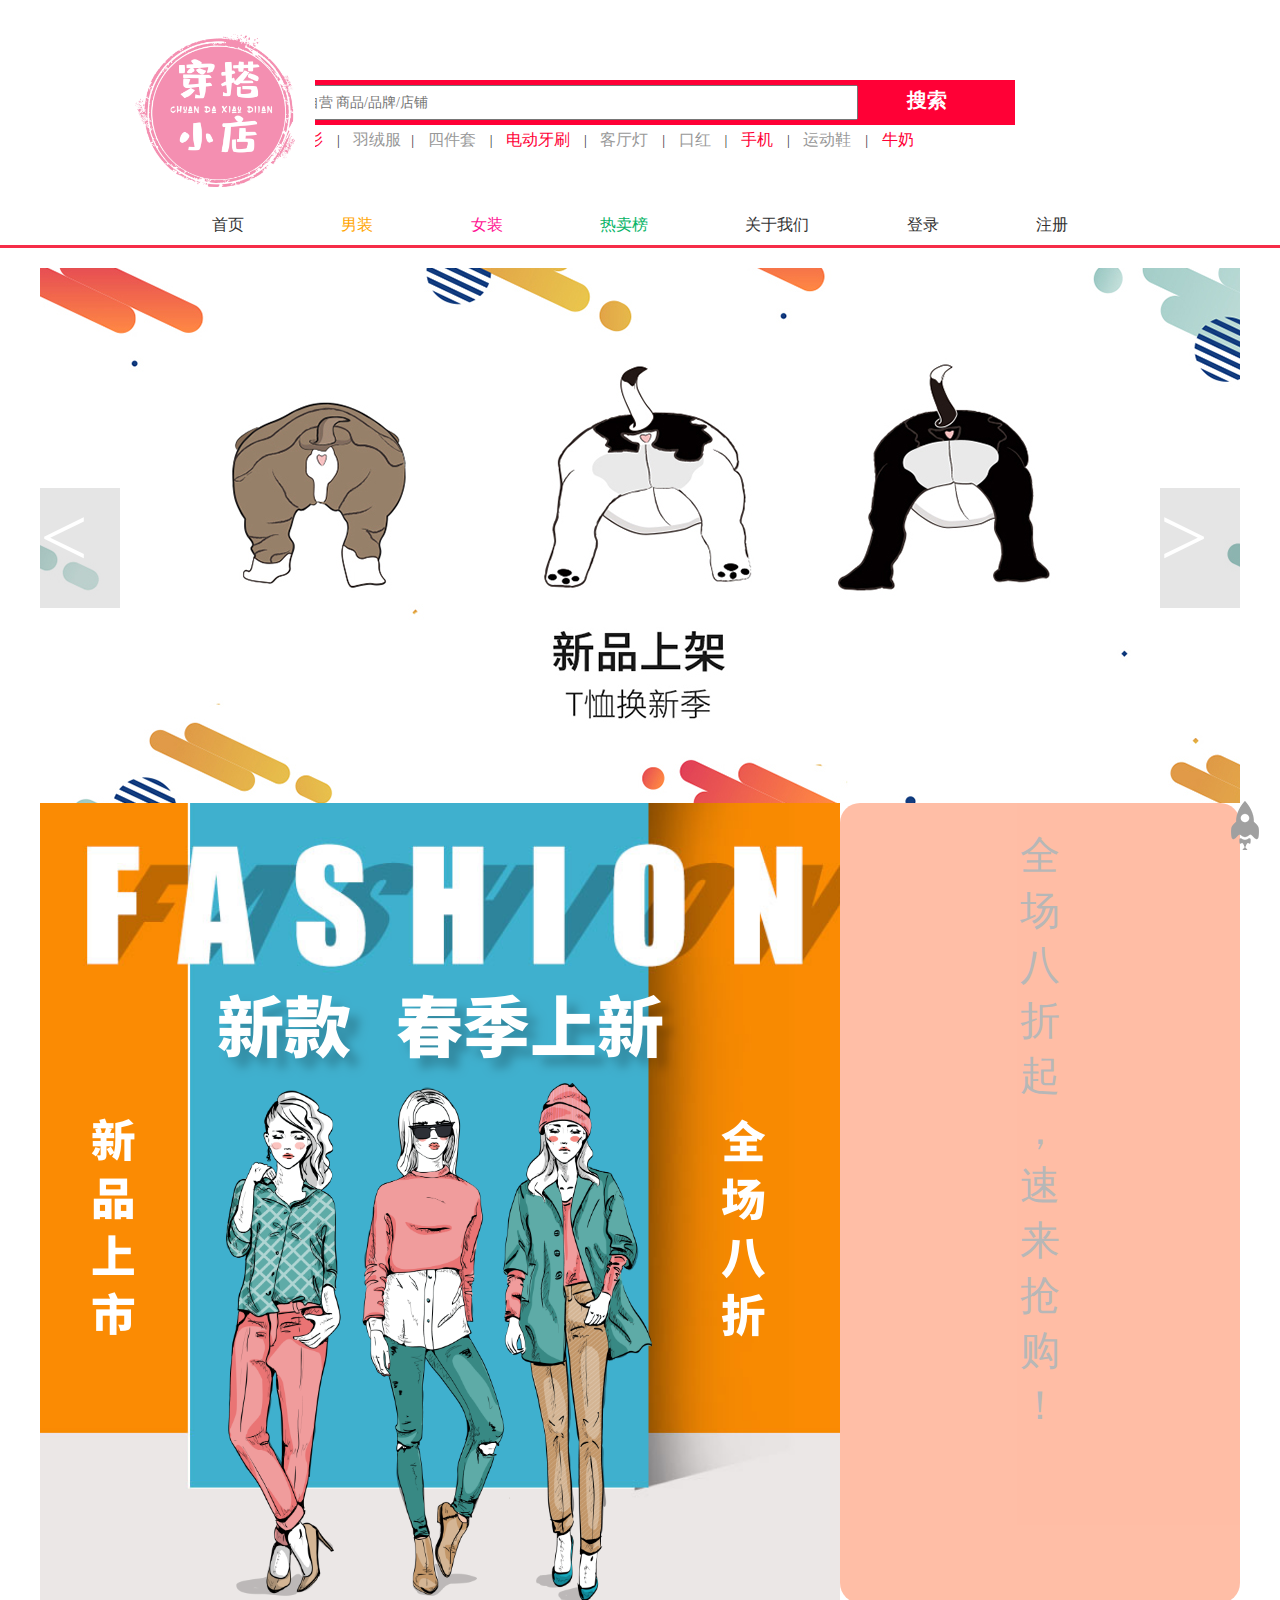
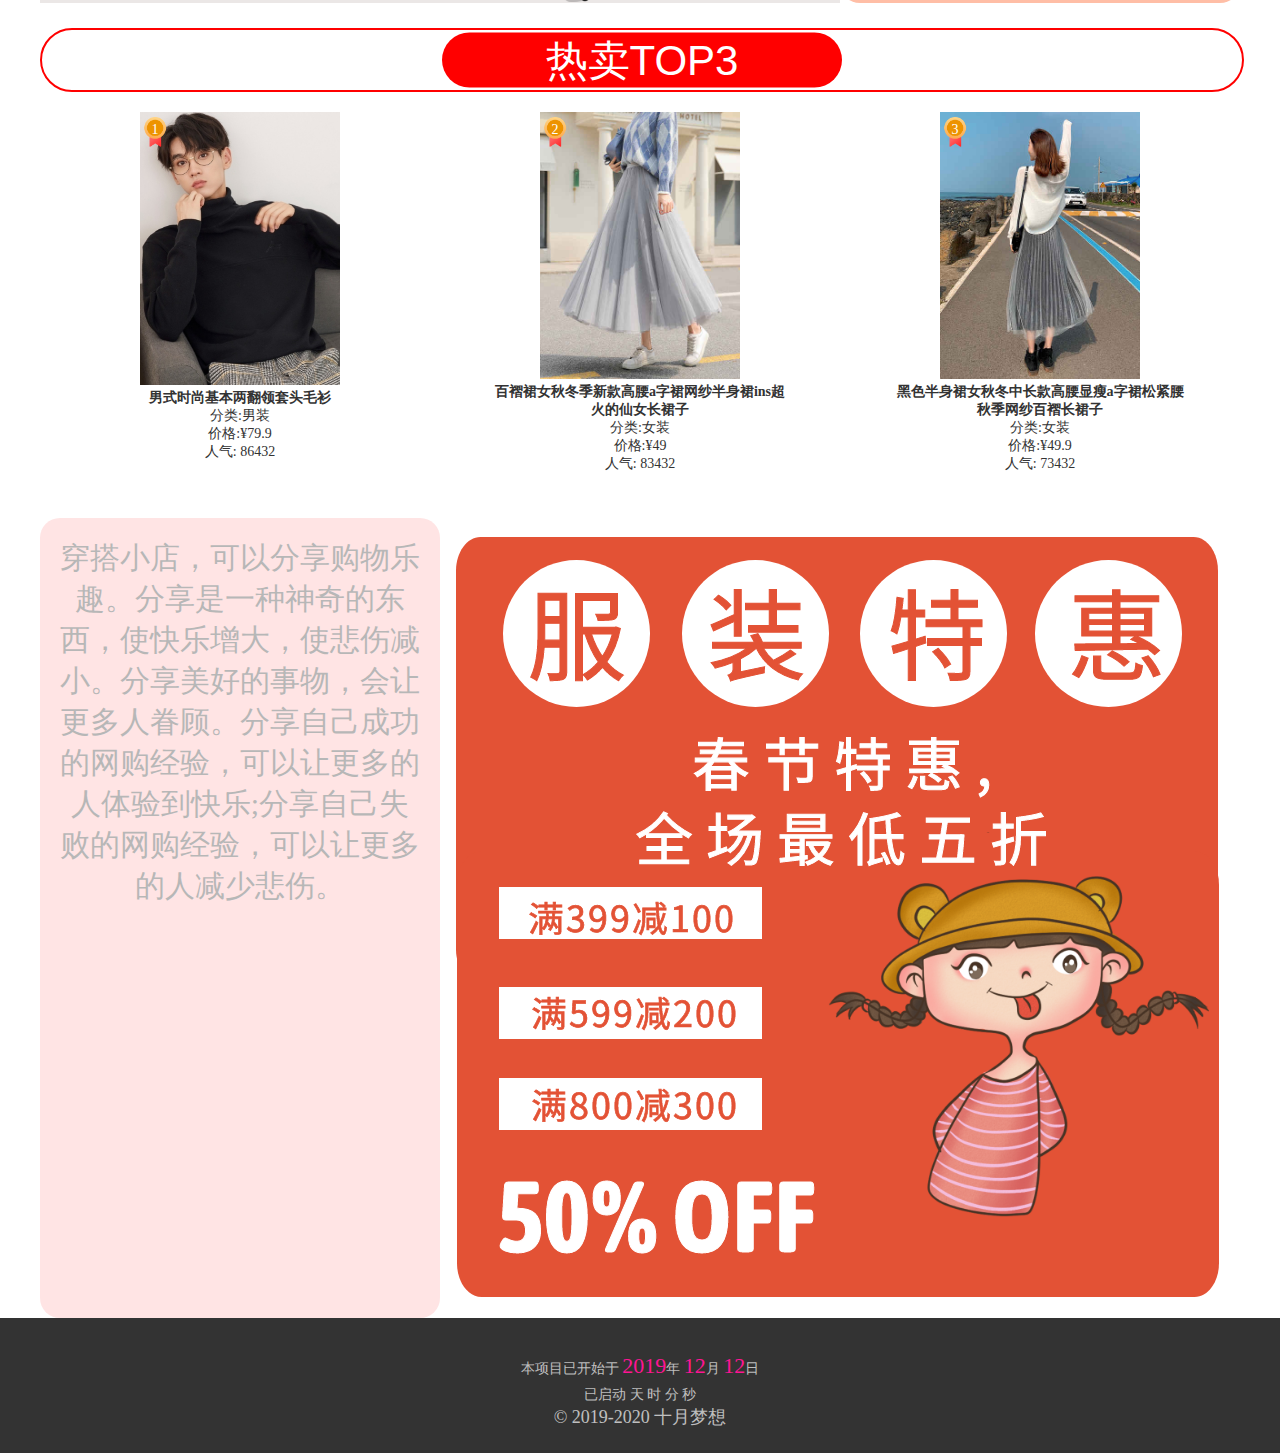
<file: index.html>
<!DOCTYPE html>
<html lang="en">
<head>
    <meta charset="UTF-8">
    <!--<script src="js/jquery.js"></script>-->
    <script src="js/jquery.js"></script>
    <script src="js/jquery.cookie.min.js"></script>
    <!--<link rel="stylesheet" href="css/ranks.css">-->
    <link rel="stylesheet" href="css/style.css">
    <title>首页</title>
</head>
<body>
<div class="sear">

    <div class="search">
        <div class="logo"><img src="img/bg/logo1.png" alt="" width="200"height="200"></div>
        <input type="text" placeholder="搜索 自营 商品/品牌/店铺"/>
        <button type="submit" class="searchBtn">搜索</button>
        <!--搜索框下面的推荐搜索-->
        <div class="searchbelow">
            <span><a href="javascript:void(0)" class="redcolor"> 针织衫 </a><span>|</span></span>
            <span><a href="javascript:void(0)"> 羽绒服</a><span>|</span></span>
            <span><a href="javascript:void(0)"> 四件套 </a><span>|</span></span>
            <span><a href="javascript:void(0)" class="redcolor"> 电动牙刷 </a><span>|</span></span>
            <span><a href="javascript:void(0)"> 客厅灯 </a><span>|</span></span>
            <span><a href="javascript:void(0)"> 口红 </a><span>|</span></span>
            <span><a href="javascript:void(0)" class="redcolor"> 手机 </a><span>|</span></span>
            <span><a href="javascript:void(0)"> 运动鞋 </a><span>|</span></span>
            <span><a href="javascript:void(0)" class="redcolor"> 牛奶 </a></span>
        </div>
    </div>
</div>
<header id="header">
    <!--<div class="img"></div>-->
    <ul>
        <li class="cur alone"><a href="index.html"> 首页 </a></li>
        <li><a href="sort_male.html">男装 </a>
            <ul>
                <li><a href="sort_male_top.html">上衣</a></li>
                <li><a href="sort_male_bottom.html">下衣</a></li>
            </ul>
        </li>
        <li><a href="sort_female.html">女装</a>
        </li>
        <li><a href="hot.html">热卖榜</a></li>
        <li><a href="about.html">关于我们</a></li>
        <li id="login" class="alone"><a href="login.html">登录 </a></li>
        <li id="reg" class="alone"><a href="register.html">注册 </a></li>
    </ul>
</header>
<!--轮播开始-->
<div class="banner">
    <img src="img/images/01.jpg" alt="" id="img1"/>
    <a href="javascript:void(0)" class="all l" id="l">&lt;</a><a href="javascript:void(0)" class="all r" id="r">&gt;</a>
</div>
<!--内容区域-->
<section>
    <div class="t">
        <img src="img/bg/index_bg.png" alt="">
        <p>
            全 <br> 场 <br> 八 <br> 折 <br> 起 <br> ，<br>
            速 <br> 来 <br> 抢 <br> 购 <br> ！
        </p>
    </div>
    <div class="content">
        <div class="box1" style="display: block">
            <div class="box_title">
                <span class="desc">热卖TOP3</span>
            </div>
            <div class="box_goods">
                <ul>
                    <li>
                        <div class="l">
                            <a href="goods1.html?id=3"> <img src="img/goods/male3.jpg" alt=""></a>

                            <i class="tag">1</i>
                        </div>
                        <div class="r">
                            <div class="goods_title"><h1>男式时尚基本两翻领套头毛衫</h1></div>
                            <div class="sort"><span>分类:</span>男装</div>

                            <div class="price"><span>价格:</span>&yen;79.9</div>
                            <div class="hot"><span>人气:</span> 86432</div>
                        </div>
                    </li>
                    <li>
                        <div class="l">
                            <a href="goods1.html?id=22"> <img src="img/goods/female2.jpg" alt=""></a>

                            <i class="tag">2</i>
                        </div>
                        <div class="r">
                            <div class="goods_title"><h1>百褶裙女秋冬季新款高腰a字裙网纱半身裙ins超火的仙女长裙子</h1></div>
                            <div class="sort"><span>分类:</span>女装</div>

                            <div class="price"><span>价格:</span>&yen;49</div>
                            <div class="hot"><span>人气:</span> 83432</div>
                        </div>
                    </li>
                    <li>
                        <div class="l">
                            <a href="goods1.html?id=24"><img src="img/goods/female4.jpg" alt=""></a>

                            <i class="tag">3</i>
                        </div>
                        <div class="r">
                            <div class="goods_title"><h1>黑色半身裙女秋冬中长款高腰显瘦a字裙松紧腰秋季网纱百褶长裙子</h1></div>
                            <div class="sort"><span>分类:</span>女装</div>

                            <div class="price"><span>价格:</span>&yen;49.9</div>
                            <div class="hot"><span>人气:</span> 73432</div>
                        </div>
                    </li>
                </ul>
            </div>
        </div>
    </div>
    <div class="b">
        <p style="background:rgb(255, 179, 179);padding:20px;font-size: 30px;color: #333;baopacity: 1;">穿搭小店，可以分享购物乐趣。分享是一种神奇的东西，使快乐增大，使悲伤减小。分享美好的事物，会让更多人眷顾。分享自己成功的网购经验，可以让更多的人体验到快乐;分享自己失败的网购经验，可以让更多的人减少悲伤。</p>
        <img src="img/bg/index_bg2.png" alt="">

    </div>
</section>
<!--底部-->
<footer>
    <div>本项目已开始于 <span>2019</span>年 <span>12</span>月 <span>12</span>日</div>
    <div>已启动 <span id="day"></span>天 <span id="hours"></span>时 <span id="min"></span>分 <span id="sec"></span>秒</div>
    <div>&copy; 2019-2020  十月梦想</div>
</footer>
<!--返回顶部-->
<div id="top"></div>
<!--电梯导航-->
<!--<div id="sideBar">-->
    <!--<ul>-->
        <!--<li><a href="#hot">热卖</a></li>-->
        <!--<li><a href="#nz">女装</a></li>-->
        <!--<li><a href="#wy">卫衣</a></li>-->
        <!--<li><a href="#">TOP</a></li>-->
    <!--</ul>-->
<!--</div>-->
<script src="js/logined.js"></script>
<script src="js/index.js"></script>
<script src="js/animate.js"></script>
</body>
</html>
</file>
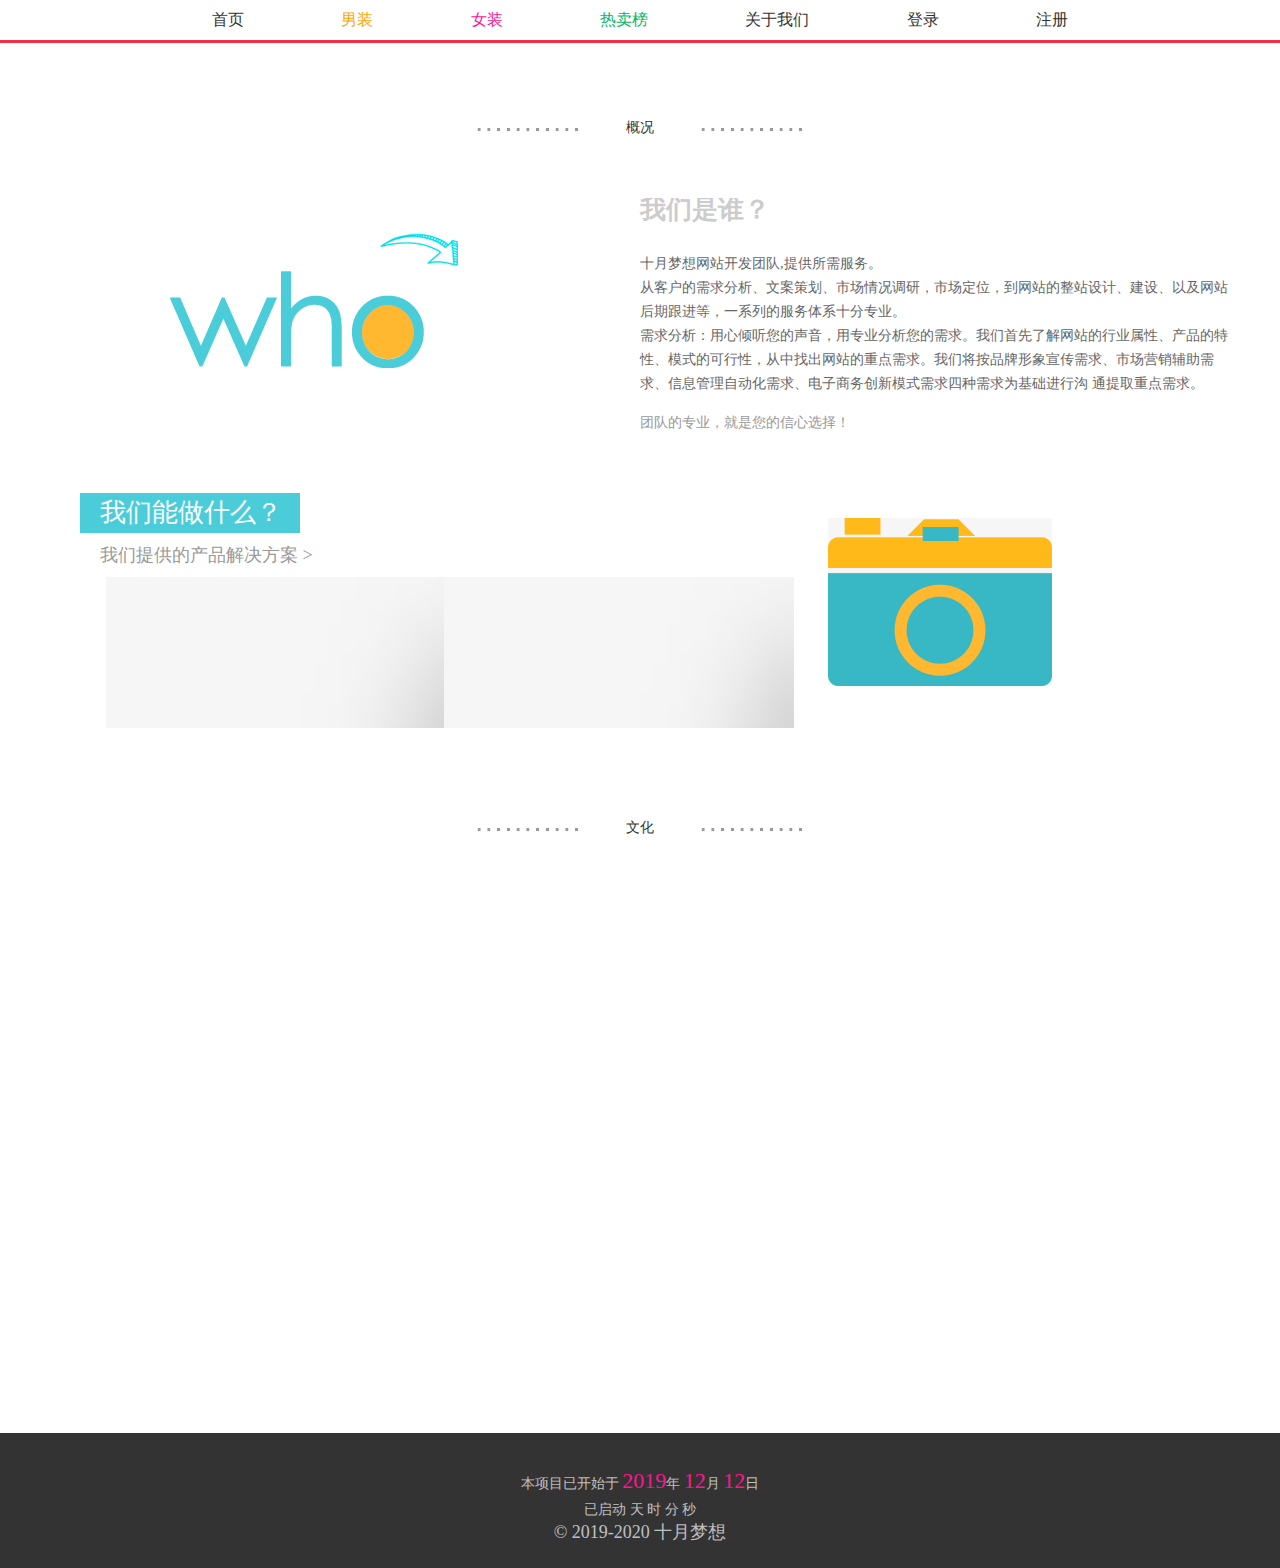
<file: about.html>
<!DOCTYPE html>
<html><head><meta http-equiv="Content-Type" content="text/html; charset=UTF-8">
  <title>关于我们</title> 
  <link rel="stylesheet" type="text/css" href="css/inner.css"> 
  <script type="text/javascript" src="js/jquery.js"></script> 
  <script type="text/javascript" src="js/jquery_easing.js"></script> 
  <script type="text/javascript" src="js/logined.js"></script>
    <script type="text/javascript" src="js/about.js"></script>
    <script src="js/index.js"></script>
    <link rel="stylesheet" href="css/style.css">
 <body>
<header id="header">
    <!--<div class="img"></div>-->
    <ul>
        <li class="cur alone"><a href="index.html"> 首页 </a></li>
        <li><a href="sort_male.html">男装 </a>
            <ul>
                <li><a href="sort_male_top.html">上衣</a></li>
                <li><a href="sort_male_bottom.html">下衣</a></li>
            </ul>
        </li>
        <li><a href="sort_female.html">女装</a>
        </li>
        <li><a href="hot.html">热卖榜</a></li>
        <li><a href="about.html">关于我们</a></li>
        <li id="login" class="alone"><a href="login.html">登录 </a></li>
        <li id="reg" class="alone"><a href="register.html">注册 </a></li>
    </ul>
</header>
  <div class="container"> 
   <div class="about_banner"></div> 
   <div class="content"> 
    <div class="general"> 
     <div class="general_con"> 
      <div class="general_title"> 
       <table width="400" border="0" cellspacing="0" cellpadding="0"> 
        <tbody>
         <tr> 
          <td><img src="img/about/inner_content_title.png"></td> 
          <td>概况</td> 
          <td><img src="img/about/inner_content_title.png"></td> 
         </tr> 
        </tbody>
       </table> 
      </div> 
      <div class="box_parent"> 
       <div class="box1  box-l J_Box" init="true" style="padding-top: 35px; left: 50%;">
        <img src="img/about/about_who_img.gif" width="288px" height="135">
       </div> 
       <div class="general_con_c_ri  box-r J_Box" init="true" style="left: 50%;"> 
        <div class="general_con_c_ri_title">
         我们是谁？
        </div> 
        <div class="general_con_c_ri_word">
         十月梦想网站开发团队,提供所需服务。<br>
          从客户的需求分析、文案策划、市场情况调研，市场定位，到网站的整站设计、建设、以及网站后期跟进等，一系列的服务体系十分专业。<br>
          需求分析：用心倾听您的声音，用专业分析您的需求。我们首先了解网站的行业属性、产品的特性、模式的可行性，从中找出网站的重点需求。我们将按品牌形象宣传需求、市场营销辅助需求、信息管理自动化需求、电子商务创新模式需求四种需求为基础进行沟   通提取重点需求。
          
        </div> 
        <div class="general_con_c_ri_int">
          团队的专业，就是您的信心选择！
        </div> 
       </div> 
       <div class="clear"></div> 
      </div> 
      <div class="box_parent" style="margin-top:60px;"> 
       <div class="box2 fl box-l J_Box" init="true" style="left: 50%;"> 
        <div class="what">
         我们能做什么？
        </div> 
        <div class="what_int">
         我们提供的产品解决方案 &gt;
        </div> 
        <div class="what_con"> 
         <ul> 
          <li class="what_A"> 
           <div class="what_img fl">
            <img src="img/about/what_A.gif">
           </div> 
           <div class="what_name fr"> 
            <div class="what_name_ch">
             建设多姿多彩的各类网站
            </div> 
            <div class="what_name_en">
             服务器采购
            </div> 
           </div> 
           <div class="clear"></div> </li> 
          <li class="what_B"> 
           <div class="what_img fl">
            <img src="img/about/what_B.gif">
           </div> 
           <div class="what_name fr"> 
            <div class="what_name_ch">
             域名解决方案
            </div> 
            <div class="what_name_en">
            网站,小程序,app一应俱全
            </div> 
           </div> 
           <div class="clear"></div> </li> 
          <li class="what_C"> 
           <div class="what_img fl">
            <img src="img/about/what_C.gif">
           </div> 
           <div class="what_name fr"> 
            <div class="what_name_ch">
             系统维护
            </div> 
            <div class="what_name_en">
              User Inface Design
            </div> 
           </div> 
           <div class="clear"></div> </li> 
          <li class="what_D"> 
           <div class="what_img fl">
            <img src="img/about/what_D.gif">
           </div> 
           <div class="what_name fr"> 
            <div class="what_name_ch">
            多媒体
            </div> 
            <div class="what_name_en">
              Video editing
            </div> 
           </div> 
           <div class="clear"></div> </li> 
         </ul> 
        </div> 
       </div> 
       <div class="general_con_c_ri2 fr box-r J_Box" init="true" style="padding-top: 25px; left: 50%;">
        <img src="img/about/about_who_img2.gif">
       </div> 
       <div class="clear"></div> 
      </div> 
     </div> 
    </div> 
    <div class="general"> 
     <div class="general_con"> 
      <div class="general_title"> 
       <table width="400" border="0" cellspacing="0" cellpadding="0"> 
        <tbody>
         <tr> 
          <td><img src="img/about/inner_content_title.png"></td> 
          <td>文化</td> 
          <td><img src="img/about/inner_content_title.png"></td> 
         </tr> 
        </tbody>
       </table> 
      </div> 
      <div class="box_parent"> 
       <div class="box3 J_Box box-l" init="false">
        <img src="img/about/about_culture_img.gif" width="268" height="190">
       </div> 
       <div class="box32 J_Box box-r" init="false"> 
        <div class="general_con_c_ri_title">
         专业+经验+创意+服务
        </div> 
        <div class="general_con_c_ri_ad">
          专业的
         <span>技术</span>，丰富的
         <span>成功经验</span>，卓越的
         <span>创作思维</span>，为您创作出一流的品牌互联网形象！
        </div> 
        <div class="general_con_c_ri_word">
         我们的团队是一支充满着热情,追求技术成长，执着、敏锐、追求更好是网络的特色 竭诚为客户提供服务是我们的理念。 一个人能走多远，取决于与谁同行，时代视觉团队是一个富有理想和激情的团队，是一个蓬勃向上并富有朝气的团队，也是一个技术专业化、管理人性化、创新性和学习型的优秀团队。 
        </div> 
       </div> 
       <div class="clear"></div> 
      </div> 
      <div class="box_parent"> 
       <div class="box4 J_Box box-l" init="false"> 
        <div class="general_con_c_ri_title" style="margin-bottom:15px;">
         我们的
         <span style="color:#ffb830;">愿景</span>：服务好每一位用户
        </div> 
        <div class="general_con_c_ri_word">
         将以诚实守信的操守、共同发展的理念，提供客户满意方案
        </div> 
        <div class="general_con_c_ri_title" style="margin:15px 0;">
         我们的
         <span style="color:#ffb830;">博客</span>：<a href="https://cncat.cn" style="color:#ccc;text-decoration:none">十月梦想博客</a>
        </div> 
        <div class="general_con_c_ri_word">
         以高品质的服务 / 稳健的技术 / 向用户提供丰富 / 可靠的互联网产品
         <br> 持续关注新的互联网走向 / 积极探索新的用户需求 / 促进生活需求的快速发展
        </div> 
        <div class="general_con_c_ri_title" style="margin:15px 0;">
         我们的
         <span style="color:#ffb830;">公众号</span>：十月梦想
        </div> 
        <div class="general_con_c_ri_word">
         用技术改变现实,用手段改变策略
        </div> <br>
       </div> 
       <div class="box5 J_Box box-r" init="false">
        <img src="img/about/about_culture_img2.gif">
       </div> 
       <div class="clear"></div> 
      </div> 
     </div> 
    </div> 
   
   </div> 
  </div>
  <footer>
      <div>本项目已开始于 <span>2019</span>年 <span>12</span>月 <span>12</span>日</div>
      <div>已启动 <span id="day"></span>天 <span id="hours"></span>时 <span id="min"></span>分 <span id="sec"></span>秒</div>
       <div>&copy; 2019-2020  十月梦想</div>
  </footer>
<script src="js/animate.js"></script>
</body></html>
</file>
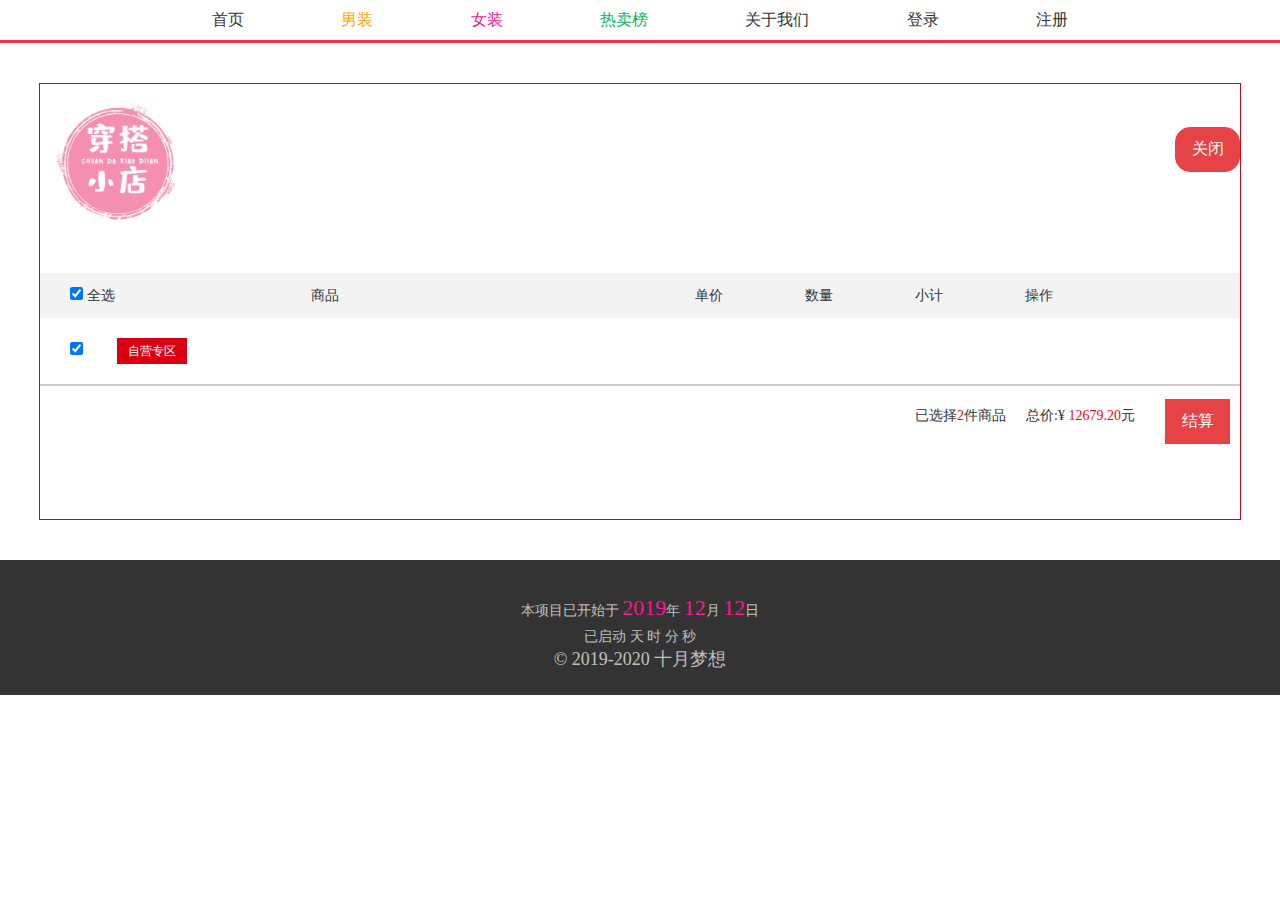
<file: carList.html>
<!DOCTYPE html>
<html>
	<head>
		<meta charset="UTF-8">
		<title>购物车结算</title>
		<link rel="stylesheet" href="css/carList.css" />
        <link rel="stylesheet" href="css/style.css" />
        <script src="js/jquery.js"></script>
        <script src="js/jquery.cookie.min.js"></script>
    </head>
	<body>
    <!--头部开始-->
    <header id="header">
        <ul>
            <li class="cur alone"><a href="index.html"> 首页 </a></li>
            <li><a href="sort_male.html">男装 </a>
                <ul>
                    <li><a href="sort_male_top.html">上衣</a></li>
                    <li><a href="sort_male_bottom.html">下衣</a></li>
                </ul>
            </li>
            <li><a href="sort_female.html">女装</a>
            </li>
            <li><a href="hot.html">热卖榜</a></li>
            <li><a href="about.html">关于我们</a></li>
            <li id="login" class="alone"><a href="login.html">登录 </a></li>
            <li id="reg" class="alone"><a href="register.html">注册 </a></li>
        </ul>
    </header>
    <!--购物车-->
    <div id="con">
        <div class="head">
            <div class="img"><img src="img/bg/logo1.png" alt="" width="150"height="150"></div>

            <!--<img src="./img/logo1.png" alt="" />-->
            <button class="btn" onclick="gb()">关闭</button>
        </div>
        <!--购物车标题-->
        <div class="content">
                <div class="cart-thead">
                <!-- 我的冰箱 -->
                <div class="column t-checkbox">
                    <div class="cart-checkbox">
                        <input type="checkbox" id="check1" checked="checked"	 name="toggle-checkboxes" class="jdcheckbox" clstag="clickcart|keycount|xincart|cart_allCheck">
                        <!--<label for="">勾选全部商品</label>-->
                        全选
                    </div>
                    <!--全选-->
                </div>
                <div class="column t-goods" style="width:300px;text-align: center">商品</div>
                <div class="column t-props" style="width:100px;"></div>
                <div class="column t-price" style="width:50px;">单价</div>
                <div class="column t-quantity" style="width:50px;">数量</div>
                <div class="column t-sum" style="width:50px;">小计</div>
                <div class="column t-action" style="width:50px;">操作</div>
            </div>
            <div class="shop_tag">
                <input type="checkbox"   checked="checked"/> <button class="tag">自营专区</button>
            </div>
            <div class="settlement" >
                <div class="count_num">已选择<span id="total_num" style="color:red">2</span>件商品</div>
                <div class="count_price">总价:&yen; <span id="total_price"  style="color:red">12679.20</span>元</div>
                <div><button >结算</button></div>
            </div>

        </div>

        <div class="total" style="display: none">亲爱的用户 <span class="user">guest</span>,您的订单信息如下:
            共购买商品数量: <span class="goods_count"></span>,共计现金:<span class="monery_count"></span>元,祝您购物愉快
        </div>
    </div>
    <!--底部-->
    <footer>
        <div>本项目已开始于 <span>2019</span>年 <span>12</span>月 <span>12</span>日</div>
        <div>已启动 <span id="day"></span>天 <span id="hours"></span>时 <span id="min"></span>分 <span id="sec"></span>秒</div>
          <div>&copy; 2019-2020  十月梦想</div>
    </footer>
    <script src="js/index.js"></script>
    <script src="js/logined.js"></script>
    <script src="js/carList.js"></script>
    <script src="js/animate.js"></script>

    </body>
</html>
</file>
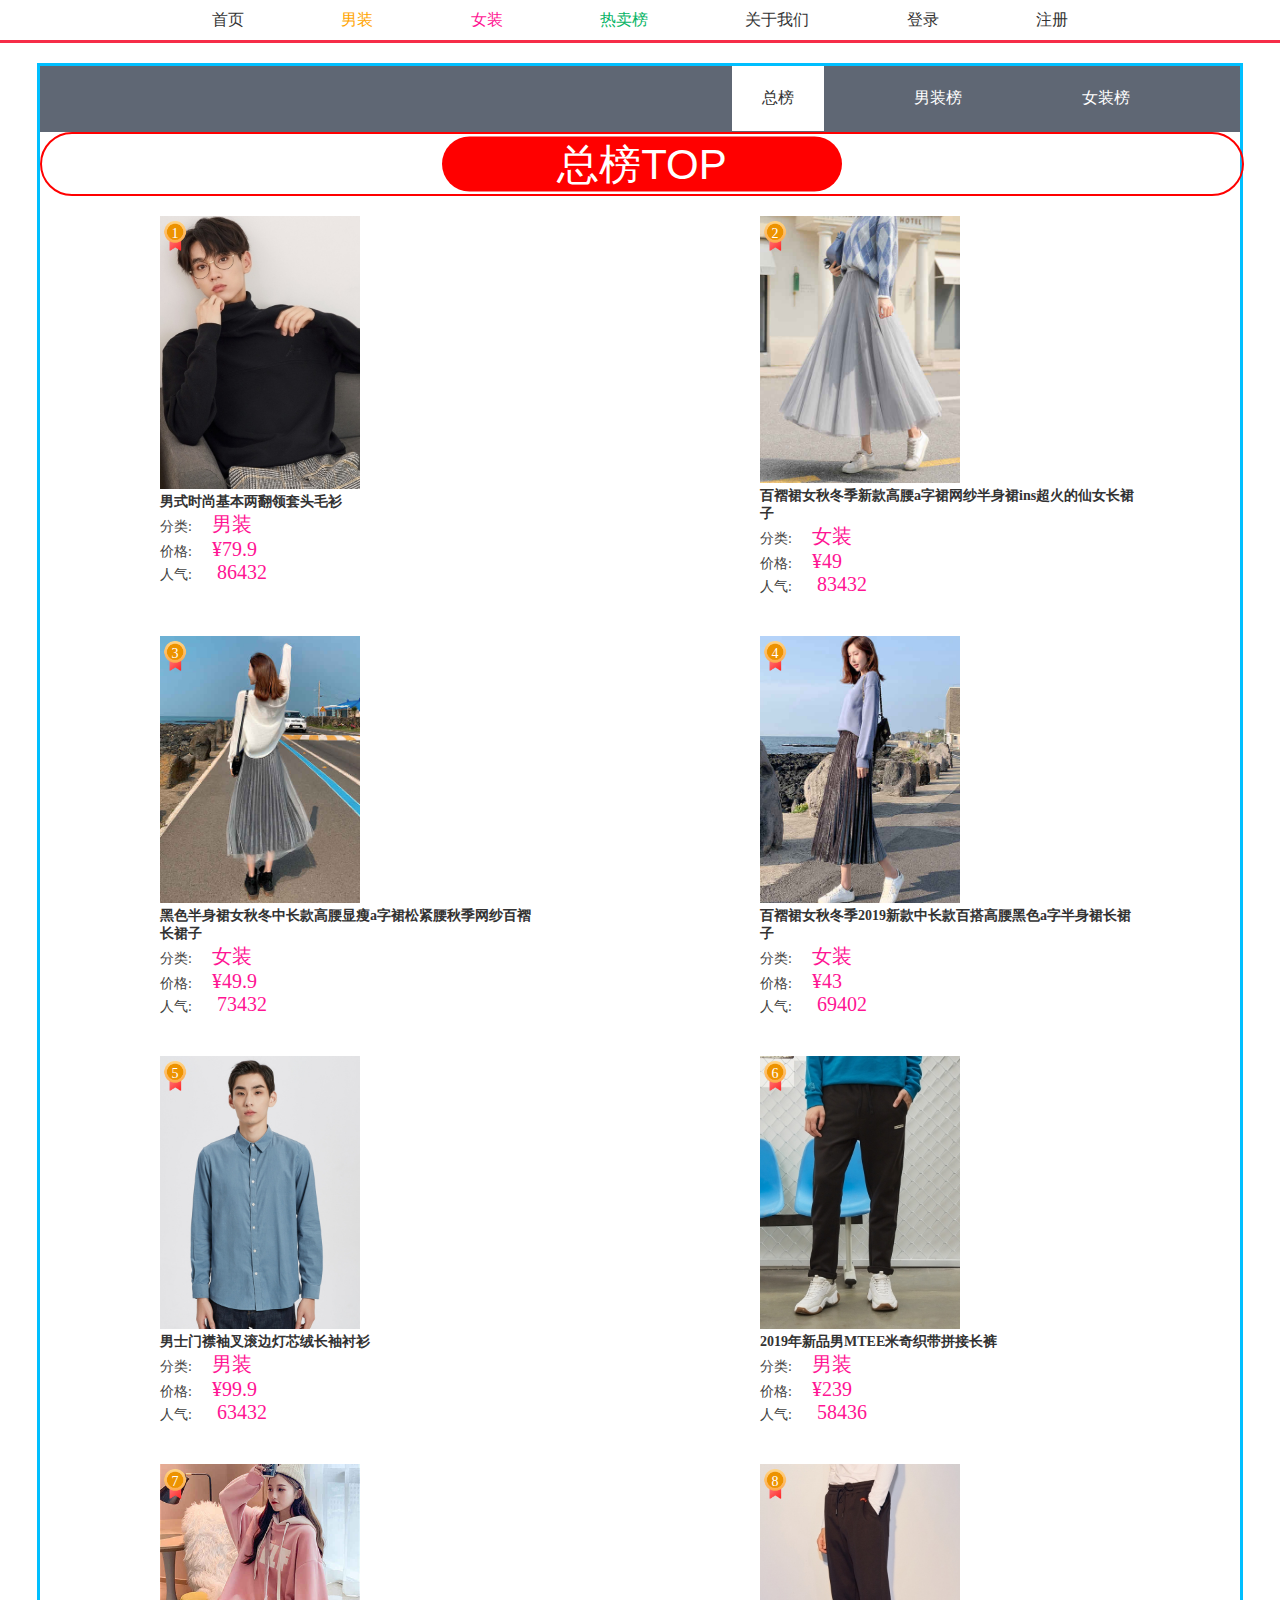
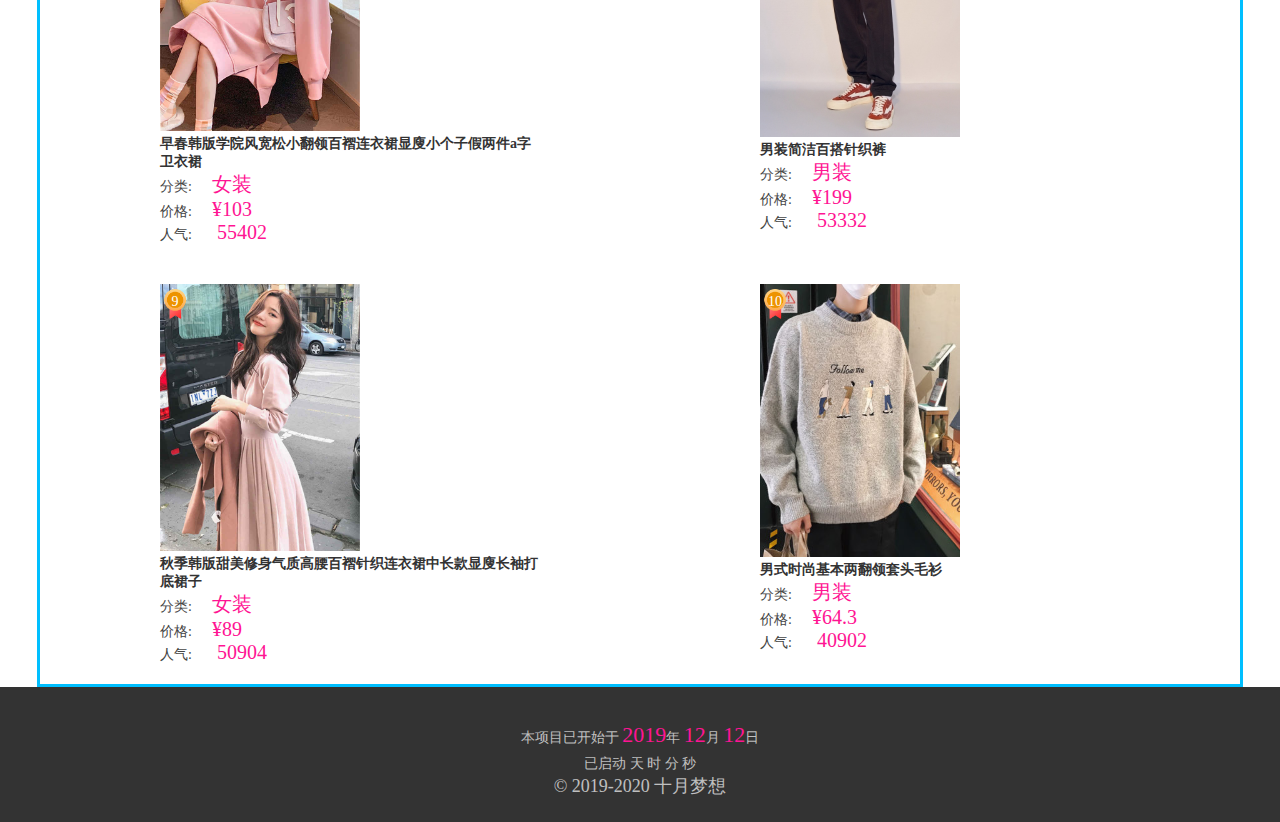
<file: hot.html>
<!DOCTYPE html>
<html lang="en">
<head>
    <meta charset="UTF-8">
    <script src="js/jquery.js"></script>
    <script src="js/sort.js"></script>
    <script src="js/jquery.cookie.min.js"></script>

    <link rel="stylesheet" href="css/style.css">
    <link rel="stylesheet" href="css/ranks.css">

    <title>热卖榜</title>
</head>
<body>
<header id="header">
    <!--<div class="img"></div>-->
    <ul>
        <li class="cur alone"><a href="index.html"> 首页 </a></li>
        <li><a href="sort_male.html">男装 </a>
            <ul>
                <li><a href="sort_male_top.html">上衣</a></li>
                <li><a href="sort_male_bottom.html">下衣</a></li>
            </ul>
        </li>
        <li><a href="sort_female.html">女装</a>
        </li>
        <li><a href="hot.html">热卖榜</a></li>
        <li><a href="about.html">关于我们</a></li>
        <li id="login" class="alone"><a href="login.html">登录 </a></li>
        <li id="reg" class="alone"><a href="register.html">注册 </a></li>
    </ul>

</header>
<!--排行榜-->
<div id="rank">
    <div class="title">
        <ul>
            <li style="background:#fff"><a style="color:#333" href="javascript:void(0)">总榜</a></li>
            <li><a href="javascript:void(0)">男装榜</a></li>
            <li><a href="javascript:void(0)">女装榜</a></li>
            <!--<li><a href="javascript:void(0)"></a></li>-->
        </ul>
    </div>
    <div class="con">
        <div class="box1" style="display: block">
            <div class="box_title">
                <span class="desc">总榜TOP</span>
            </div>
            <div class="box_goods">
                <ul>
                    <li>
                    <div class="l">
                        <img src="img/goods/male3.jpg" alt="">
                        <i class="tag">1</i>
                    </div>
                    <div class="r">
                        <div class="goods_title"><h1>男式时尚基本两翻领套头毛衫</h1></div>
                        <div class="sort"><span>分类:</span>男装</div>

                        <div class="price"><span>价格:</span>&yen;79.9</div>
                        <div class="hot"><span>人气:</span> 86432</div>
                    </div>
                </li>
                    <li>
                        <div class="l">
                            <img src="img/goods/female2.jpg" alt="">
                            <i class="tag">2</i>
                        </div>
                        <div class="r">
                            <div class="goods_title"><h1>百褶裙女秋冬季新款高腰a字裙网纱半身裙ins超火的仙女长裙子</h1></div>
                            <div class="sort"><span>分类:</span>女装</div>

                            <div class="price"><span>价格:</span>&yen;49</div>
                            <div class="hot"><span>人气:</span> 83432</div>
                        </div>
                    </li>
                    <li>
                        <div class="l">
                            <img src="img/goods/female4.jpg" alt="">
                            <i class="tag">3</i>
                        </div>
                        <div class="r">
                            <div class="goods_title"><h1>黑色半身裙女秋冬中长款高腰显瘦a字裙松紧腰秋季网纱百褶长裙子</h1></div>
                            <div class="sort"><span>分类:</span>女装</div>

                            <div class="price"><span>价格:</span>&yen;49.9</div>
                            <div class="hot"><span>人气:</span> 73432</div>
                        </div>
                    </li>
                    <li>
                        <div class="l">
                            <img src="img/goods/female6.jpg" alt="">
                            <i class="tag">4</i>
                        </div>
                        <div class="r">
                            <div class="goods_title"><h1>百褶裙女秋冬季2019新款中长款百搭高腰黑色a字半身裙长裙子</h1></div>
                            <div class="sort"><span>分类:</span>女装</div>

                            <div class="price"><span>价格:</span>&yen;43</div>
                            <div class="hot"><span>人气:</span> 69402</div>
                        </div>
                    </li>
                    <li>
                        <div class="l">
                            <img src="img/goods/male8.jpg" alt="">
                            <i class="tag">5</i>
                        </div>
                        <div class="r">
                            <div class="goods_title"><h1>男士门襟袖叉滚边灯芯绒长袖衬衫</h1></div>
                            <div class="sort"><span>分类:</span>男装</div>

                            <div class="price"><span>价格:</span>&yen;99.9</div>
                            <div class="hot"><span>人气:</span> 63432</div>
                        </div>
                    </li>
                    <li>
                        <div class="l">
                            <img src="img/goods/male_bottom7.jpg" alt="">
                            <i class="tag">6</i>
                        </div>
                        <div class="r">
                            <div class="goods_title"><h1>2019年新品男MTEE米奇织带拼接长裤</h1></div>
                            <div class="sort"><span>分类:</span>男装</div>

                            <div class="price"><span>价格:</span>&yen;239</div>
                            <div class="hot"><span>人气:</span> 58436</div>
                        </div>
                    </li>
                    <li>
                        <div class="l">
                            <img src="img/goods/female7.jpg" alt="">
                            <i class="tag">7</i>
                        </div>
                        <div class="r">
                            <div class="goods_title"><h1>早春韩版学院风宽松小翻领百褶连衣裙显廋小个子假两件a字卫衣裙</h1></div>
                            <div class="sort"><span>分类:</span>女装</div>

                            <div class="price"><span>价格:</span>&yen;103</div>
                            <div class="hot"><span>人气:</span> 55402</div>
                        </div>
                    </li>
                    <li>
                        <div class="l">
                            <img src="img/goods/male_bottom3.jpg" alt="">
                            <i class="tag">8</i>
                        </div>
                        <div class="r">
                            <div class="goods_title"><h1>男装简洁百搭针织裤</h1></div>
                            <div class="sort"><span>分类:</span>男装</div>

                            <div class="price"><span>价格:</span>&yen;199</div>
                            <div class="hot"><span>人气:</span> 53332</div>
                        </div>
                    </li>
                    <li>
                        <div class="l">
                            <img src="img/goods/female1.jpg" alt="">
                            <i class="tag">9</i>
                        </div>
                        <div class="r">
                            <div class="goods_title"><h1>秋季韩版甜美修身气质高腰百褶针织连衣裙中长款显廋长袖打底裙子</h1></div>
                            <div class="sort"><span>分类:</span>女装</div>

                            <div class="price"><span>价格:</span>&yen;89</div>
                            <div class="hot"><span>人气:</span> 50904</div>
                        </div>
                    </li>
                    <li>
                        <div class="l">
                            <img src="img/goods/male2.jpg" alt="">
                            <i class="tag">10</i>
                        </div>
                        <div class="r">
                            <div class="goods_title"><h1>男式时尚基本两翻领套头毛衫</h1></div>
                            <div class="sort"><span>分类:</span>男装</div>

                            <div class="price"><span>价格:</span>&yen;64.3</div>
                            <div class="hot"><span>人气:</span> 40902</div>
                        </div>
                    </li>
                </ul>
            </div>
        </div>
        <div class="box2" style="display: none">
            <div class="box_title">
                <span class="desc">男装TOP</span>
            </div>
            <div class="box_goods">
                <ul>
                    <li>
                        <div class="l">
                            <img src="img/goods/male3.jpg" alt="">
                            <i class="tag">1</i>
                        </div>
                        <div class="r">
                            <div class="goods_title"><h1>男式时尚基本两翻领套头毛衫</h1></div>
                            <div class="sort"><span>分类:</span>男装</div>

                            <div class="price"><span>价格:</span>&yen;79.9</div>
                            <div class="hot"><span>人气:</span> 86432</div>
                        </div>
                    </li>

                    <li>
                        <div class="l">
                            <img src="img/goods/male8.jpg" alt="">
                            <i class="tag">2</i>
                        </div>
                        <div class="r">
                            <div class="goods_title"><h1>男士门襟袖叉滚边灯芯绒长袖衬衫</h1></div>
                            <div class="sort"><span>分类:</span>男装</div>

                            <div class="price"><span>价格:</span>&yen;99.9</div>
                            <div class="hot"><span>人气:</span> 63432</div>
                        </div>
                    </li>
                    <li>
                        <div class="l">
                            <img src="img/goods/male_bottom7.jpg" alt="">
                            <i class="tag">3</i>
                        </div>
                        <div class="r">
                            <div class="goods_title"><h1>2019年新品男MTEE米奇织带拼接长裤</h1></div>
                            <div class="sort"><span>分类:</span>男装</div>

                            <div class="price"><span>价格:</span>&yen;239</div>
                            <div class="hot"><span>人气:</span> 58436</div>
                        </div>
                    </li>
                    <li>
                        <div class="l">
                            <img src="img/goods/male_bottom3.jpg" alt="">
                            <i class="tag">4</i>
                        </div>
                        <div class="r">
                            <div class="goods_title"><h1>男装简洁百搭针织裤</h1></div>
                            <div class="sort"><span>分类:</span>男装</div>

                            <div class="price"><span>价格:</span>&yen;199</div>
                            <div class="hot"><span>人气:</span> 53332</div>
                        </div>
                    </li>
                    <li>
                        <div class="l">
                            <img src="img/goods/male2.jpg" alt="">
                            <i class="tag">5</i>
                        </div>
                        <div class="r">
                            <div class="goods_title"><h1>男式时尚基本两翻领套头毛衫</h1></div>
                            <div class="sort"><span>分类:</span>男装</div>

                            <div class="price"><span>价格:</span>&yen;64.3</div>
                            <div class="hot"><span>人气:</span> 40902</div>
                        </div>
                    </li>
                    <li>
                        <div class="l">
                            <img src="img/goods/male10.jpg" alt="">
                            <i class="tag">6</i>
                        </div>
                        <div class="r">
                            <div class="goods_title"><h1>男圆领渐变条纹毛衫</h1></div>
                            <div class="sort"><span>分类:</span>男装</div>

                            <div class="price"><span>价格:</span>&yen;39.9</div>
                            <div class="hot"><span>人气:</span> 38952</div>
                        </div>
                    </li>
                    <li>
                        <div class="l">
                            <img src="img/goods/male_bottom4.jpg" alt="">
                            <i class="tag">7</i>
                        </div>
                        <div class="r">
                            <div class="goods_title"><h1>【冬季新品】 男装素色细节织带装饰针织裤</h1></div>
                            <div class="sort"><span>分类:</span>男装</div>

                            <div class="price"><span>价格:</span>&yen;299</div>
                            <div class="hot"><span>人气:</span> 30952</div>
                        </div>
                    </li>
                    <li>
                        <div class="l">
                            <img src="img/goods/male_bottom8.jpg" alt="">
                            <i class="tag">8</i>
                        </div>
                        <div class="r">
                            <div class="goods_title"><h1>男潮流两侧织带散口针织长裤</h1></div>
                            <div class="sort"><span>分类:</span>男装</div>

                            <div class="price"><span>价格:</span>&yen;79.9</div>
                            <div class="hot"><span>人气:</span> 35952</div>
                        </div>
                    </li>
                </ul>
            </div>
        </div>
        <div class="box3" style="display: none">
            <div class="box_title">
                <span class="desc">女装TOP</span>
            </div>
            <div class="box_goods">
                <ul>
                    <li>
                        <div class="l">
                            <img src="img/goods/female2.jpg" alt="">
                            <i class="tag">1</i>
                        </div>
                        <div class="r">
                            <div class="goods_title"><h1>百褶裙女秋冬季新款高腰a字裙网纱半身裙ins超火的仙女长裙子</h1></div>
                            <div class="sort"><span>分类:</span>女装</div>

                            <div class="price"><span>价格:</span>&yen;49</div>
                            <div class="hot"><span>人气:</span> 83432</div>
                        </div>
                    </li>
                    <li>
                        <div class="l">
                            <img src="img/goods/female4.jpg" alt="">
                            <i class="tag">2</i>
                        </div>
                        <div class="r">
                            <div class="goods_title"><h1>黑色半身裙女秋冬中长款高腰显瘦a字裙松紧腰秋季网纱百褶长裙子</h1></div>
                            <div class="sort"><span>分类:</span>女装</div>

                            <div class="price"><span>价格:</span>&yen;49.9</div>
                            <div class="hot"><span>人气:</span> 73432</div>
                        </div>
                    </li>
                    <li>
                        <div class="l">
                            <img src="img/goods/female6.jpg" alt="">
                            <i class="tag">3</i>
                        </div>
                        <div class="r">
                            <div class="goods_title"><h1>百褶裙女秋冬季2019新款中长款百搭高腰黑色a字半身裙长裙子</h1></div>
                            <div class="sort"><span>分类:</span>女装</div>

                            <div class="price"><span>价格:</span>&yen;43</div>
                            <div class="hot"><span>人气:</span> 69402</div>
                        </div>
                    </li>
                    <li>
                        <div class="l">
                            <img src="img/goods/female7.jpg" alt="">
                            <i class="tag">4</i>
                        </div>
                        <div class="r">
                            <div class="goods_title"><h1>早春韩版学院风宽松小翻领百褶连衣裙显廋小个子假两件a字卫衣裙</h1></div>
                            <div class="sort"><span>分类:</span>女装</div>

                            <div class="price"><span>价格:</span>&yen;103</div>
                            <div class="hot"><span>人气:</span> 55402</div>
                        </div>
                    </li>
                    <li>
                        <div class="l">
                            <img src="img/goods/female1.jpg" alt="">
                            <i class="tag">5</i>
                        </div>
                        <div class="r">
                            <div class="goods_title"><h1>秋季韩版甜美修身气质高腰百褶针织连衣裙中长款显廋长袖打底裙子</h1></div>
                            <div class="sort"><span>分类:</span>女装</div>

                            <div class="price"><span>价格:</span>&yen;89</div>
                            <div class="hot"><span>人气:</span> 50904</div>
                        </div>
                    </li>
                    <li>
                        <div class="l">
                            <img src="img/goods/female3.jpg" alt="">
                            <i class="tag">6</i>
                        </div>
                        <div class="r">
                            <div class="goods_title"><h1>2019韩版冬新款女装圆领宽松显瘦中长款拼接毛衣连衣裙冬季</h1></div>
                            <div class="sort"><span>分类:</span>女装</div>

                            <div class="price"><span>价格:</span>&yen;59.9</div>
                            <div class="hot"><span>人气:</span> 48530</div>
                        </div>
                    </li>
                </ul>
            </div>
        </div>
    </div>
</div>
<footer>
    <div>本项目已开始于 <span>2019</span>年 <span>12</span>月 <span>12</span>日</div>
    <div>已启动 <span id="day"></span>天 <span id="hours"></span>时 <span id="min"></span>分 <span id="sec"></span>秒</div>
      <div>&copy; 2019-2020  十月梦想</div>
</footer>
<script src="js/index.js"></script>
<script src="js/animate.js"></script>
<script src="js/rank.js"></script>
<script src="js/logined.js"></script>
</body>
</html>
</file>
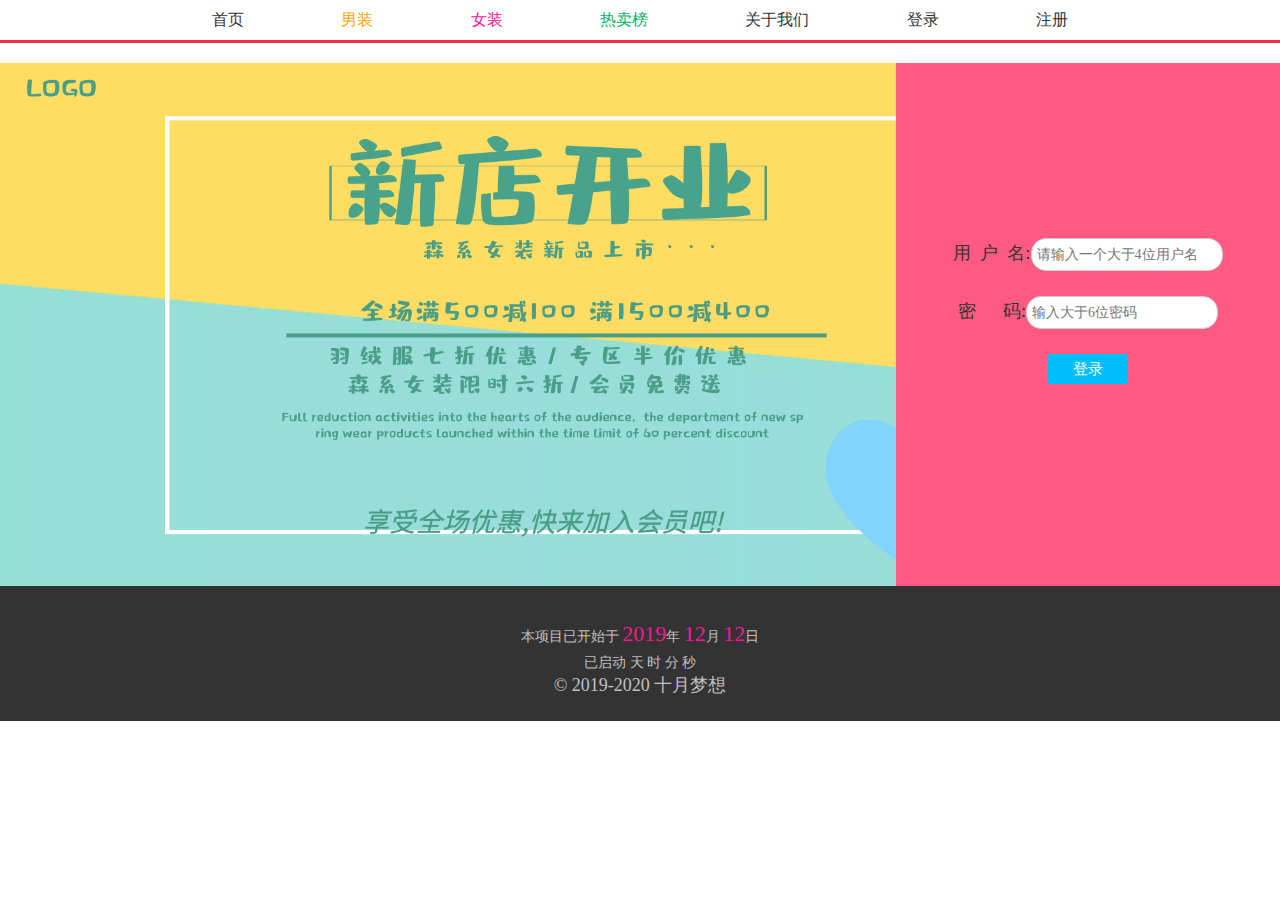
<file: login.html>
<!doctype html>
<html lang="en">
<head>
    <meta charset="UTF-8">
    <meta name="viewport"
          content="width=device-width, user-scalable=no, initial-scale=1.0, maximum-scale=1.0, minimum-scale=1.0">
    <meta http-equiv="X-UA-Compatible" content="ie=edge">
    <script src="js/jquery.js"></script>
    <script src="js/jquery.cookie.min.js"></script>
    <script src="js/animate.js"></script>
    <script src="js/index.js"></script>
    <script src="js/login.js"></script>

    <link rel="stylesheet" href="css/style.css">
    <title>登录页面</title>
    <style>
        .login{
            position: relative;
            /*width: 70%;*/
            height: 523px;
            background:url("img/bg/regBg.png");
            background-repeat:no-repeat;
            background-size:contain;
            overflow: hidden;
        }
        #box{
            font-family: 华文仿宋;
            position: absolute;
            right: 0;
            width:30%;
            background: rgb(255, 90, 129);
            height: 100%;
            font-size: 18px;
            text-align: center;
            padding-top:150px;

        }
        #box input{
            width:180px;
            height: 25px;
            padding: 3px 5px;
            border-radius:15px;
            border:1px solid #ccc;
            margin-top: 25px;
            outline: 0;
        }
        #box button {
            margin-top: 25px;
            width: 80px;
            height: 30px;
            padding: 5px;
            background-color:deepskyblue;
            outline: 0;
            border:0 ;
            cursor: pointer;
            color: white;
            font-size: 15px;
            border-radius: 5%;
        }
    </style>
</head>
<body>
<header id="header">
    <!--<div class="img"></div>-->
    <ul>
        <li class="cur alone"><a href=""> 首页 </a></li>
        <li><a href="sort_male.html">男装 </a>
            <ul>
                <li><a href="sort_male_top.html">上衣</a></li>
                <li><a href="sort_male_bottom.html">下衣</a></li>
            </ul>
        </li>
        <li><a href="sort_female.html">女装</a>
        </li>
        <li><a href="hot.html">热卖榜</a></li>
        <li><a href="about.html">关于我们</a></li>
        <li id="login" class="alone"><a href="login.html">登录 </a></li>
        <li id="reg" class="alone"><a href="register.html">注册 </a></li>
    </ul>
</header>
<div class="login">
    <div id="box">
        用&nbsp;&nbsp;户&nbsp;&nbsp;名:<input type="text" id="user" placeholder="请输入一个大于4位用户名"><br>
        密&nbsp;&nbsp;&nbsp;&nbsp;&nbsp;&nbsp;码:<input type="password" placeholder="输入大于6位密码" id="pwd"><br>
        <button type="button" class="reg">登录</button>
    </div>
</div>
<footer>
    <div>本项目已开始于 <span>2019</span>年 <span>12</span>月 <span>12</span>日</div>
    <div>已启动 <span id="day"></span>天 <span id="hours"></span>时 <span id="min"></span>分 <span id="sec"></span>秒</div>
      <div>&copy; 2019-2020  十月梦想</div>
</footer>
</body>
</html>
</file>
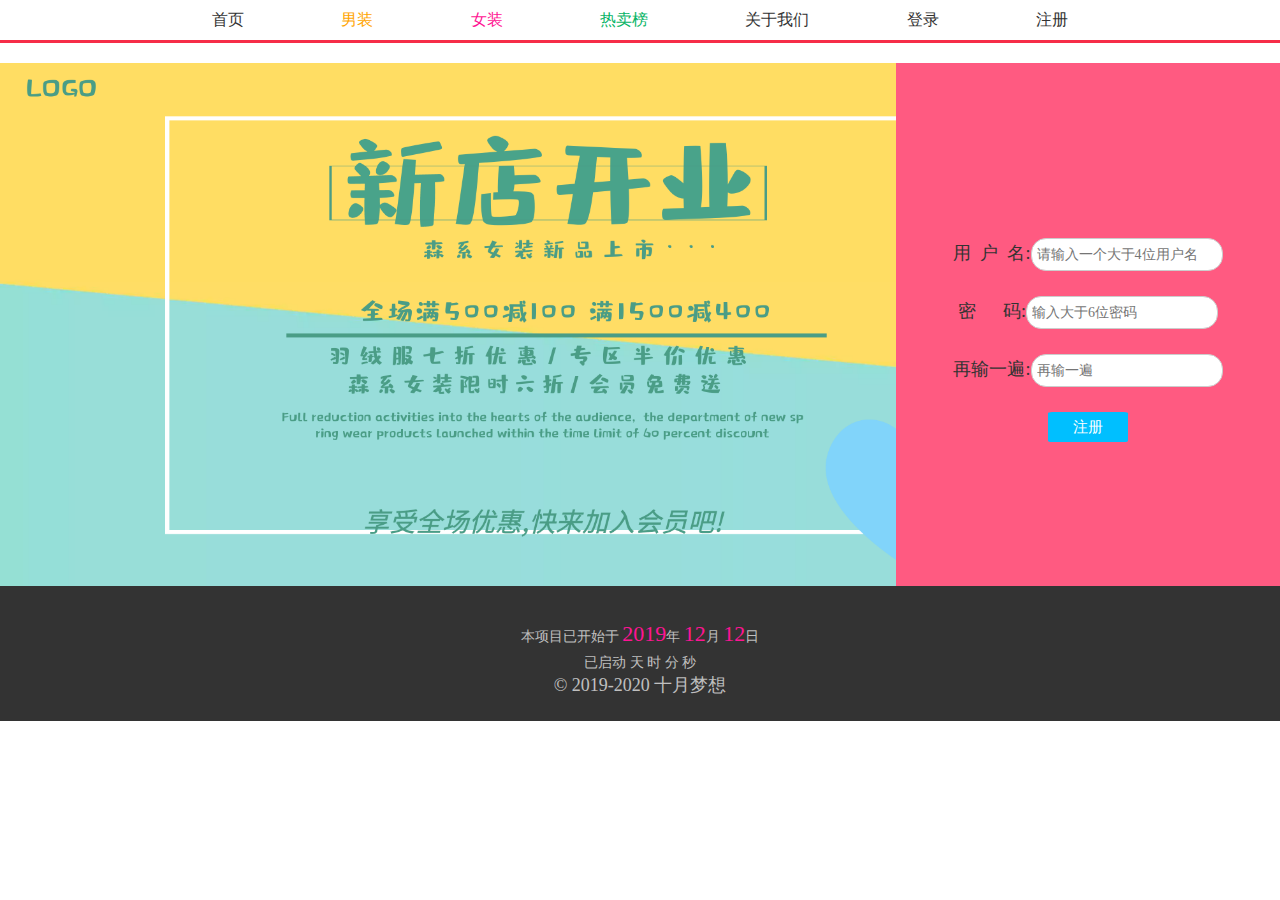
<file: register.html>
<!doctype html>
<html lang="en">
<head>
    <meta charset="UTF-8">
    <meta name="viewport"
          content="width=device-width, user-scalable=no, initial-scale=1.0, maximum-scale=1.0, minimum-scale=1.0">
    <meta http-equiv="X-UA-Compatible" content="ie=edge">
    <script src="js/jquery.js"></script>
    <script src="js/jquery.cookie.min.js"></script>

    <script src="js/animate.js"></script>
    <script src="js/index.js"></script>
    <script src="js/reg.js"></script>

    <link rel="stylesheet" href="css/style.css">
    <title>注册页面</title>
    <style>
        .login{
            position: relative;
            /*width: 70%;*/
            height: 523px;
            background:url("img/bg/regBg.png");
            background-repeat:no-repeat;
            background-size:contain;
            overflow: hidden;
        }
        #box{
            font-family: 华文仿宋;
            position: absolute;
            right: 0;
            width:30%;
            background: rgb(255, 90, 129);
            height: 100%;
            font-size: 18px;
            text-align: center;
            padding-top:150px;

        }
        #box input{
            width:180px;
            height: 25px;
            padding: 3px 5px;
            border-radius:15px;
            border:1px solid #ccc;
            margin-top: 25px;
            outline: 0;
        }
        #box button {
            margin-top: 25px;
            width: 80px;
            height: 30px;
            padding: 5px;
            background-color:deepskyblue;
            outline: 0;
            border:0 ;
            cursor: pointer;
            color: white;
            font-size: 15px;
            border-radius: 5%;
        }
    </style>
</head>
<body>
<header id="header">
    <!--<div class="img"></div>-->
    <ul>
        <li class="cur alone"><a href="index.html"> 首页 </a></li>
        <li><a href="sort_male.html">男装 </a>
            <ul>
                <li><a href="sort_male_top.html">上衣</a></li>
                <li><a href="sort_male_bottom.html">下衣</a></li>
            </ul>
        </li>
        <li><a href="sort_female.html">女装</a>
        </li>
        <li><a href="hot.html">热卖榜</a></li>
        <li><a href="about.html">关于我们</a></li>
        <li id="login" class="alone"><a href="login.html">登录 </a></li>
        <li id="reg" class="alone"><a href="register.html">注册 </a></li>
    </ul>
</header>
<div class="login">
    <div id="box">
        用&nbsp;&nbsp;户&nbsp;&nbsp;名:<input type="text" id="user" placeholder="请输入一个大于4位用户名"><br>
        密&nbsp;&nbsp;&nbsp;&nbsp;&nbsp;&nbsp;码:<input type="password" placeholder="输入大于6位密码" id="pwd"><br>
        再输一遍:<input type="password" placeholder="再输一遍" id="repwd"><br>
        <button type="button" class="reg">注册</button>
    </div>
</div>
<footer>
    <div>本项目已开始于 <span>2019</span>年 <span>12</span>月 <span>12</span>日</div>
    <div>已启动 <span id="day"></span>天 <span id="hours"></span>时 <span id="min"></span>分 <span id="sec"></span>秒</div>
      <div>&copy; 2019-2020  十月梦想</div>
</footer>
</body>
</html>
</file>
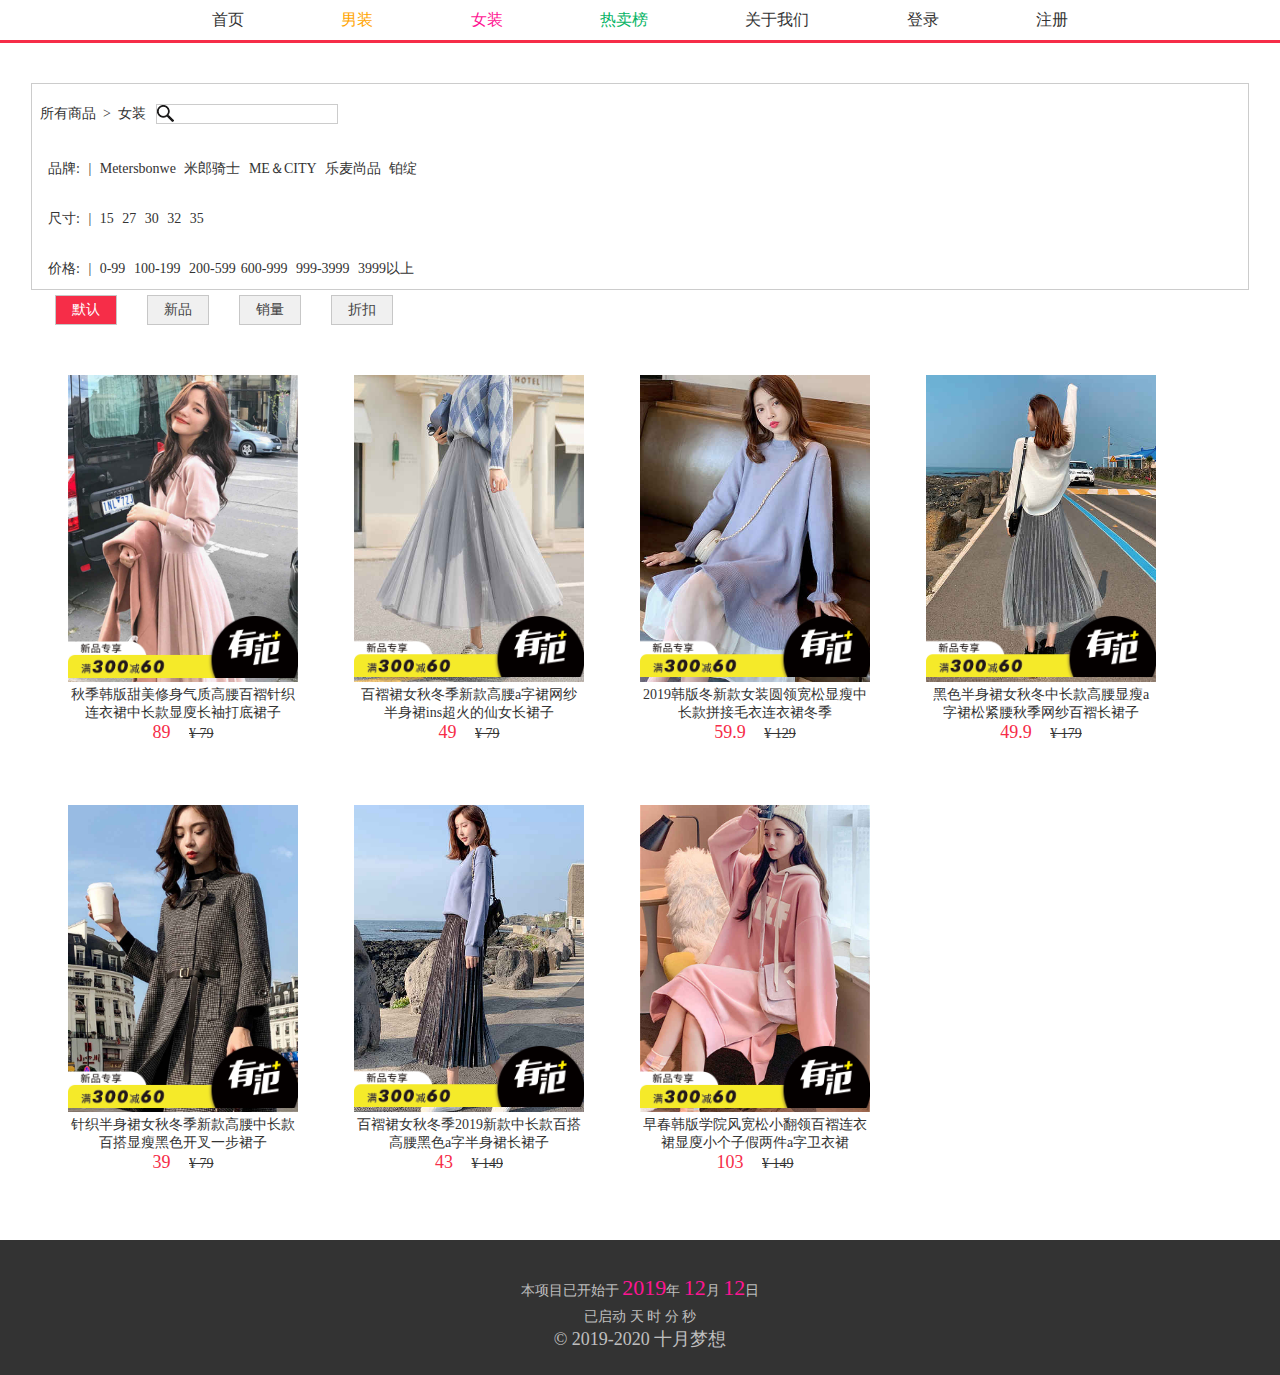
<file: sort_female.html>
<!DOCTYPE html>
<html lang="en">
<head>
    <meta charset="UTF-8">
    <script src="js/jquery.js"></script>
    <script src="js/jquery.cookie.min.js"></script>
    <link rel="stylesheet" href="css/style.css">
    <link rel="stylesheet" href="css/sort.css">

    <title>女装</title>
</head>
<body>
<header id="header">
    <!--<div class="img"></div>-->
    <ul>
        <li class="cur alone"><a href="index.html"> 首页 </a></li>
        <li><a href="sort_male.html">男装 </a>
            <ul>
                <li><a href="sort_male_top.html">上衣</a></li>
                <li><a href="sort_male_bottom.html">下衣</a></li>
            </ul>
        </li>
        <li><a href="sort_female.html">女装</a>
        </li>
        <li><a href="hot.html">热卖榜</a></li>
        <li><a href="about.html">关于我们</a></li>
        <li id="login" class="alone"><a href="login.html">登录 </a></li>
        <li id="reg" class="alone"><a href="register.html">注册 </a></li>
    </ul>

</header>
<!--分类商品-->
<div id="sort">
    <div class="top">
        <span>所有商品</span>&nbsp;&nbsp;&gt;&nbsp;&nbsp;<span>女装</span>&nbsp;&nbsp;&nbsp;<input type="text">
        <div class="tag">
            <ul>
                <li>品牌: <span>|</span> <span>Metersbonwe</span> <span>米郎骑士</span> <span>ME＆CITY</span> <span>乐麦尚品</span>
                    <span>铂绽</span></li>
                <li>尺寸: <span>|</span> <span>15</span> <span>27</span> <span>30</span> <span>32</span> <span>35</span>
                </li>
                <li>价格: <span>|</span> <span>0-99</span> <span>100-199</span> <span>200-599</span><span>600-999</span>
                    <span>999-3999</span> <span>3999以上</span></li>
            </ul>
        </div>
    </div>
    <div class="male_contain">
        <div class="title">
            <div class="selected">默认</div>
            <div>新品</div>
            <div>销量</div>
            <div>折扣</div>
        </div>
        <div class="con">
            <ul>
                <li>
                    <div class="img"><a href="goods1.html?id=21">
                        <img src="img/goods/male1.jpg" alt="">
                        <span class="tag">
                            <img src="img/goods/male_tag.png" alt="">
                        </span>
                    </a></div>
                    <div class="title">2019年新品男基础多色针织短袖T恤</div>
                    <div class="price"><span class="now">&yen; 39.90</span> <span class="old">&yen; 79</span></div>
                </li>
                <li>
                    <div class="img"><a href="goods1.html?id=22">
                        <img src="img/goods/male2.jpg" alt="">
                        <span class="tag">
                            <img src="img/goods/male_tag.png" alt="">
                        </span>
                    </a></div>
                    <div class="title">爆款港风毛衣四小人秋冬男士套头针织衫</div>
                    <div class="price"><span class="now">&yen; 64.3</span> <span class="old">&yen; 79</span></div>
                </li>
                <li>
                    <div class="img"><a href="goods1.html?id=23">
                        <img src="img/goods/male3.jpg" alt="">
                        <span class="tag">
                            <img src="img/goods/male_tag.png" alt="">
                        </span>
                    </a></div>
                    <div class="title">男式时尚基本两翻领套头毛衫</div>
                    <div class="price"><span class="now">&yen; 79.90</span> <span class="old">&yen; 129</span></div>
                </li>
                <li>
                    <div class="img"><a href="goods1.html?id=24">
                        <img src="img/goods/male4.jpg" alt="">
                        <span class="tag">
                            <img src="img/goods/male_tag.png" alt="">
                        </span>
                    </a></div>
                    <div class="title">男休闲直充羽绒服</div>
                    <div class="price"><span class="now">&yen; 299.90</span> <span class="old">&yen; 179</span></div>
                </li>
                <li>
                    <div class="img"><a href="goods1.html?id=25">
                        <img src="img/goods/male5.jpg" alt="">
                        <span class="tag">
                            <img src="img/goods/male_tag.png" alt="">
                        </span>
                    </a></div>
                    <div class="title">2019冬季长款加厚羽绒服男韩版修身连帽男士外套中长款大衣</div>
                    <div class="price"><span class="now">&yen; 155.90</span> <span class="old">&yen; 79</span></div>
                </li>
                <li>
                    <div class="img"><a href="goods1.html?id=26">
                        <img src="img/goods/male6.jpg" alt="">
                        <span class="tag">
                            <img src="img/goods/male_tag.png" alt="">
                        </span>
                    </a></div>
                    <div class="title">梦娜世家春秋新品纯棉西装男士时尚休闲便装西服春秋薄外套XZ18001</div>
                    <div class="price"><span class="now">&yen; 52.7</span> <span class="old">&yen; 149</span></div>
                </li>
                <li>
                    <div class="img"><a href="goods1.html?id=27">
                        <img src="img/goods/male7.jpg" alt="">
                        <span class="tag">
                            <img src="img/goods/male_tag.png" alt="">
                        </span>
                    </a></div>
                    <div class="title">秋冬男士基础纯色高领毛衣内搭保暖针织衫</div>
                    <div class="price"><span class="now">&yen; 78.60</span> <span class="old">&yen; 149</span></div>
                </li>
            </ul>
        </div>
    </div>
</div>
<!--底部-->
<footer>
    <div>本项目已开始于 <span>2019</span>年 <span>12</span>月 <span>12</span>日</div>
    <div>已启动 <span id="day"></span>天 <span id="hours"></span>时 <span id="min"></span>分 <span id="sec"></span>秒</div>
      <div>&copy; 2019-2020  十月梦想</div>
</footer>
<script src="js/sort.js"></script>
<script>

    var infos = [
        {
            "male": [
                {
                    "id": "1",
                    "url": "img/goods/male1.jpg",
                    "price": "39.9",
                    "tag": "2019年新品男基础多色针织短袖T恤"
                },
                {
                    "id": "2",
                    "url": "img/goods/male2.jpg",
                    "price": "64.3",
                    "tag": "爆款港风毛衣四小人秋冬男士套头针织衫"
                },
                {
                    "id": "3",
                    "url": "img/goods/male3.jpg",
                    "price": "79.9",
                    "tag": "男式时尚基本两翻领套头毛衫"
                },
                {
                    "id": "4",
                    "url": "img/goods/male4.jpg",
                    "price": "299.9",
                    "tag": "男休闲直充羽绒服"
                },
                {
                    "id": "5",
                    "url": "img/goods/male5.jpg",
                    "price": "155",
                    "tag": "2019冬季长款加厚羽绒服男韩版修身连帽男士外套中长款大衣"
                },
                {
                    "id": "6",
                    "url": "img/goods/male6.jpg",
                    "price": "52.7",
                    "tag": "梦娜世家春秋新品纯棉西装男士时尚休闲便装西服春秋薄外套XZ18001"
                },
                {
                    "id": "7",
                    "url": "img/goods/male7.jpg",
                    "price": "78.6",
                    "tag": "秋冬男士基础纯色高领毛衣内搭保暖针织衫"
                },
                {
                    "id": "8",
                    "url": "img/goods/male8.jpg",
                    "price": "99.9",
                    "tag": "男士门襟袖叉滚边灯芯绒长袖衬衫"
                },
                {
                    "id": "9",
                    "url": "img/goods/male9.jpg",
                    "price": "119.9",
                    "tag": "男休闲季撞色印花连帽卫衣"
                },
                {
                    "id": "10",
                    "url": "img/goods/male10.jpg",
                    "price": "39.9",
                    "tag": "男圆领渐变条纹毛衫"
                },
                {
                    "id": "11",
                    "url": "img/goods/male_bottom1.jpg",
                    "price": "78",
                    "tag": "搭歌男装加绒加厚运动裤宽松直筒冬季束脚棉毛裤厚长裤休闲裤子SK825"
                },
                {
                    "id": "12",
                    "url": "img/goods/male_bottom2.jpg",
                    "price": "29",
                    "tag": "男MTEE多袋收脚口针织长裤"
                },
                {
                    "id": "13",
                    "url": "img/goods/male_bottom3.jpg",
                    "price": "199",
                    "tag": "男装简洁百搭针织裤"
                },
                {
                    "id": "14",
                    "url": "img/goods/male_bottom4.jpg",
                    "price": "299",
                    "tag": "【冬季新品】男装素色细节织带装饰针织裤"
                },
                {
                    "id": "15",
                    "url": "img/goods/male_bottom5.jpg",
                    "price": "299",
                    "tag": "【冬季新品】男装简单素色保暖针织裤"
                },
                {
                    "id": "16",
                    "url": "img/goods/male_bottom6.jpg",
                    "price": "299",
                    "tag": "【冬季新品】男装简单素色保暖针织裤"
                },
                {
                    "id": "17",
                    "url": "img/goods/male_bottom7.jpg",
                    "price": "239",
                    "tag": "2019年新品男MTEE米奇织带拼接长裤"
                },
                {
                    "id": "18",
                    "url": "img/goods/male_bottom8.jpg",
                    "price": "79.9",
                    "tag": "男潮流两侧织带散口针织长裤"
                }
            ],
            "bottom": [
                {
                    "id": "11",
                    "url": "img/goods/male_bottom1.jpg",
                    "price": "78",
                    "tag": "搭歌男装加绒加厚运动裤宽松直筒冬季束脚棉毛裤厚长裤休闲裤子SK825"
                },
                {
                    "id": "12",
                    "url": "img/goods/male_bottom2.jpg",
                    "price": "29",
                    "tag": "男MTEE多袋收脚口针织长裤"
                },
                {
                    "id": "13",
                    "url": "img/goods/male_bottom3.jpg",
                    "price": "199",
                    "tag": "男装简洁百搭针织裤"
                },
                {
                    "id": "14",
                    "url": "img/goods/male_bottom4.jpg",
                    "price": "299",
                    "tag": "【冬季新品】男装素色细节织带装饰针织裤"
                },
                {
                    "id": "15",
                    "url": "img/goods/male_bottom5.jpg",
                    "price": "299",
                    "tag": "【冬季新品】男装简单素色保暖针织裤"
                },
                {
                    "id": "16",
                    "url": "img/goods/male_bottom6.jpg",
                    "price": "299",
                    "tag": "【冬季新品】男装简单素色保暖针织裤"
                },
                {
                    "id": "17",
                    "url": "img/goods/male_bottom7.jpg",
                    "price": "239",
                    "tag": "2019年新品男MTEE米奇织带拼接长裤"
                },
                {
                    "id": "18",
                    "url": "img/goods/male_bottom8.jpg",
                    "price": "79.9",
                    "tag": "男潮流两侧织带散口针织长裤"
                }
            ],
            "top": [
                {
                    "id": "1",
                    "url": "img/goods/male1.jpg",
                    "price": "39.9",
                    "tag": "2019年新品男基础多色针织短袖T恤"
                },
                {
                    "id": "2",
                    "url": "img/goods/male2.jpg",
                    "price": "64.3",
                    "tag": "爆款港风毛衣四小人秋冬男士套头针织衫"
                },
                {
                    "id": "3",
                    "url": "img/goods/male3.jpg",
                    "price": "79.9",
                    "tag": "男式时尚基本两翻领套头毛衫"
                },
                {
                    "id": "4",
                    "url": "img/goods/male4.jpg",
                    "price": "299.9",
                    "tag": "男休闲直充羽绒服"
                },
                {
                    "id": "5",
                    "url": "img/goods/male5.jpg",
                    "price": "155",
                    "tag": "2019冬季长款加厚羽绒服男韩版修身连帽男士外套中长款大衣"
                },
                {
                    "id": "6",
                    "url": "img/goods/male6.jpg",
                    "price": "52.7",
                    "tag": "梦娜世家春秋新品纯棉西装男士时尚休闲便装西服春秋薄外套XZ18001"
                },
                {
                    "id": "7",
                    "url": "img/goods/male7.jpg",
                    "price": "78.6",
                    "tag": "秋冬男士基础纯色高领毛衣内搭保暖针织衫"
                },
                {
                    "id": "8",
                    "url": "img/goods/male8.jpg",
                    "price": "99.9",
                    "tag": "男士门襟袖叉滚边灯芯绒长袖衬衫"
                },
                {
                    "id": "9",
                    "url": "img/goods/male9.jpg",
                    "price": "119.9",
                    "tag": "男休闲季撞色印花连帽卫衣"
                },
                {
                    "id": "10",
                    "url": "img/goods/male10.jpg",
                    "price": "39.9",
                    "tag": "男圆领渐变条纹毛衫"
                }
            ],
            "female": [
                {
                    "id": "21",
                    "url": "img/goods/female1.jpg",
                    "price": "89",
                    "tag": "秋季韩版甜美修身气质高腰百褶针织连衣裙中长款显廋长袖打底裙子"
                },
                {
                    "id": "22",
                    "url": "img/goods/female2.jpg",
                    "price": "49",
                    "tag": "百褶裙女秋冬季新款高腰a字裙网纱半身裙ins超火的仙女长裙子"
                },
                {
                    "id": "23",
                    "url": "img/goods/female3.jpg",
                    "price": "59.9",
                    "tag": "2019韩版冬新款女装圆领宽松显瘦中长款拼接毛衣连衣裙冬季"
                },
                {
                    "id": "24",
                    "url": "img/goods/female4.jpg",
                    "price": "49.9",
                    "tag": "黑色半身裙女秋冬中长款高腰显瘦a字裙松紧腰秋季网纱百褶长裙子"
                },
                {
                    "id": "25",
                    "url": "img/goods/female5.jpg",
                    "price": "39",
                    "tag": "针织半身裙女秋冬季新款高腰中长款百搭显瘦黑色开叉一步裙子"
                },
                {
                    "id": "26",
                    "url": "img/goods/female6.jpg",
                    "price": "43",
                    "tag": "百褶裙女秋冬季2019新款中长款百搭高腰黑色a字半身裙长裙子"
                },
                {
                    "id": "27",
                    "url": "img/goods/female7.jpg",
                    "price": "103",
                    "tag": "早春韩版学院风宽松小翻领百褶连衣裙显廋小个子假两件a字卫衣裙"
                }
            ]
        }]
    var LXH_female=infos[0]['female']
    LXH_female.forEach(function(item,i){

        $('.male_contain .con ul li').eq(i).find('img').eq(0).attr('src',item.url)
        $('.male_contain .con ul li').eq(i).find('.title').eq(0).html(item.tag)
        $('.male_contain .con ul li').eq(i).find('.now').eq(0).html(item.price)
        console.log(item)
    })
    // $('.male_contain .con ul li').forEach(function(){
    //
    // })
    console.log($('.male_contain .con ul li').length)
</script>
<script src="js/logined.js"></script>
<script src="js/index.js"></script>
<script src="js/animate.js"></script>
</body>
</html>
</file>
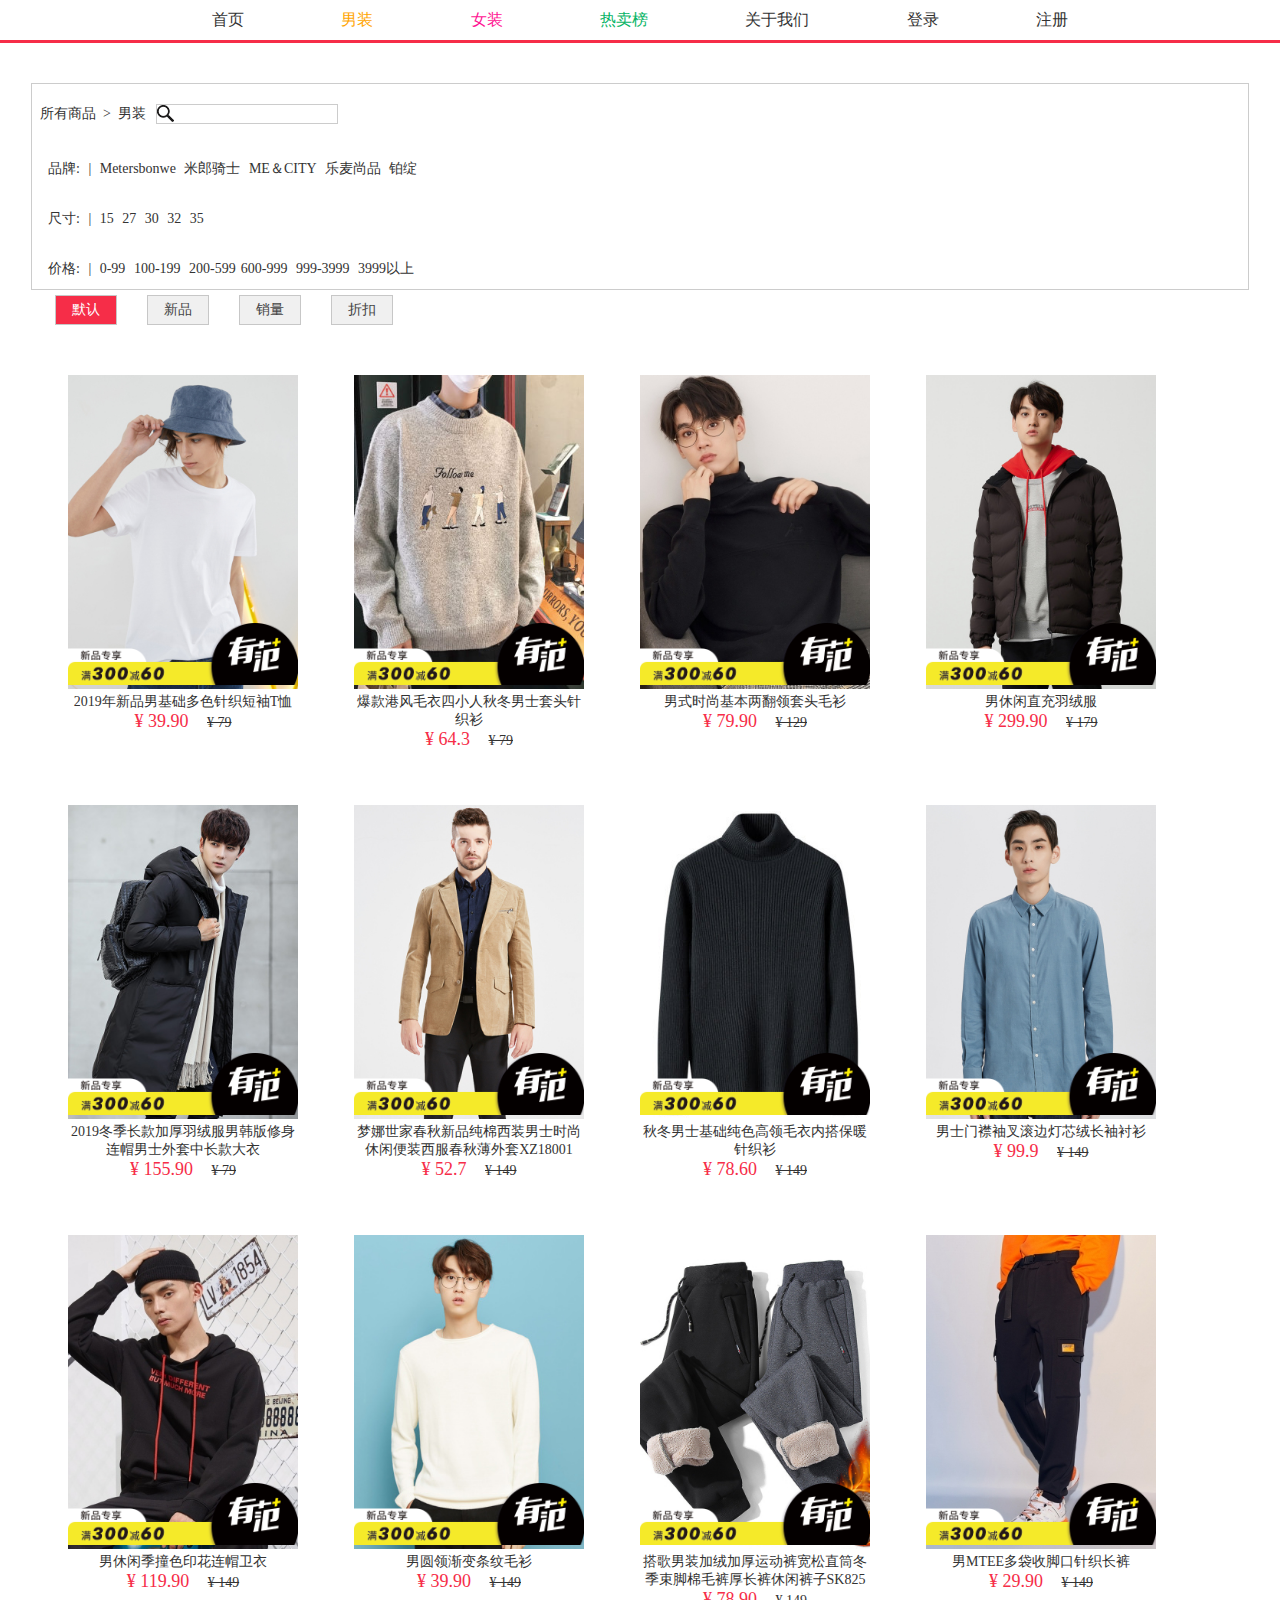
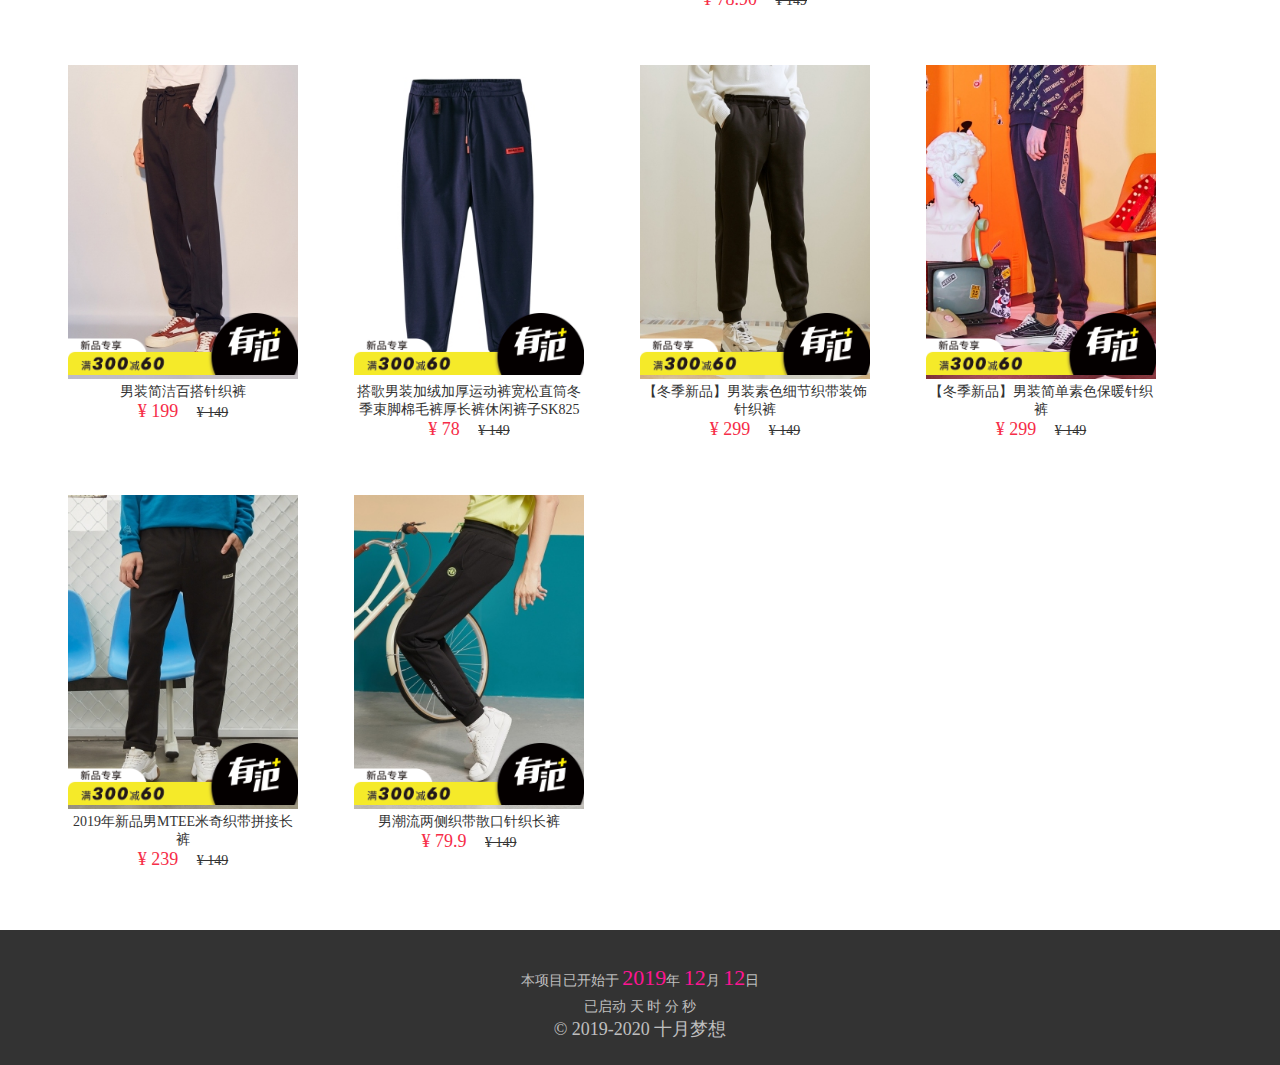
<file: sort_male.html>
<!DOCTYPE html>
<html lang="en">
<head>
    <meta charset="UTF-8">
    <script src="js/jquery.js"></script>
    <script src="js/jquery.cookie.min.js"></script>

    <script src="js/sort.js"></script>
    <link rel="stylesheet" href="css/style.css">
    <link rel="stylesheet" href="css/sort.css">

    <title>男装</title>
</head>
<body>
<header id="header">
    <!--<div class="img"></div>-->
    <ul>
        <li class="cur alone"><a href="index.html"> 首页 </a></li>
        <li><a href="sort_male.html">男装 </a>
            <ul>
                <li><a href="sort_male_top.html">上衣</a></li>
                <li><a href="sort_male_bottom.html">下衣</a></li>
            </ul>
        </li>
        <li><a href="sort_female.html">女装</a>
        </li>
        <li><a href="hot.html">热卖榜</a></li>
        <li><a href="about.html">关于我们</a></li>
        <li id="login" class="alone"><a href="login.html">登录 </a></li>
        <li id="reg" class="alone"><a href="register.html">注册 </a></li>
    </ul>

</header>
<!--分类商品-->
<div id="sort">
    <div class="top">
        <span>所有商品</span>&nbsp;&nbsp;&gt;&nbsp;&nbsp;<span>男装</span>&nbsp;&nbsp;&nbsp;<input type="text">
        <div class="tag">
            <ul>
                <li>品牌: <span>|</span> <span>Metersbonwe</span> <span>米郎骑士</span> <span>ME＆CITY</span> <span>乐麦尚品</span> <span>铂绽</span></li>
                <li>尺寸: <span>|</span> <span>15</span> <span>27</span> <span>30</span> <span>32</span> <span>35</span></li>
                <li>价格: <span>|</span> <span>0-99</span> <span>100-199</span> <span>200-599</span><span>600-999</span> <span>999-3999</span> <span>3999以上</span></li>
            </ul>
        </div>
    </div>
    <div class="male_contain">
        <div class="title">
            <div class="selected">默认</div>
            <div>新品</div>
            <div>销量</div>
            <div>折扣</div>
        </div>
        <div class="con">
            <ul>
                <li>
                    <div class="img"><a href="goods1.html?id=1">
                        <img src="img/goods/male1.jpg" alt="">
                        <span class="tag">
                            <img src="img/goods/male_tag.png" alt="">
                        </span>
                    </a></div>
                    <div class="title">2019年新品男基础多色针织短袖T恤</div>
                    <div class="price"><span class="now">&yen; 39.90</span> <span class="old">&yen; 79</span></div>
                </li>
                <li>
                    <div class="img"><a href="goods1.html?id=2">
                        <img src="img/goods/male2.jpg" alt="">
                        <span class="tag">
                            <img src="img/goods/male_tag.png" alt="">
                        </span>
                    </a></div>
                    <div class="title">爆款港风毛衣四小人秋冬男士套头针织衫</div>
                    <div class="price"><span class="now">&yen; 64.3</span> <span class="old">&yen; 79</span></div>
                </li>
                <li>
                    <div class="img"><a href="goods1.html?id=3">
                        <img src="img/goods/male3.jpg" alt="">
                        <span class="tag">
                            <img src="img/goods/male_tag.png" alt="">
                        </span>
                    </a></div>
                    <div class="title">男式时尚基本两翻领套头毛衫</div>
                    <div class="price"><span class="now">&yen; 79.90</span> <span class="old">&yen; 129</span></div>
                </li>
                <li>
                    <div class="img"><a href="goods1.html?id=4">
                        <img src="img/goods/male4.jpg" alt="">
                        <span class="tag">
                            <img src="img/goods/male_tag.png" alt="">
                        </span>
                    </a></div>
                    <div class="title">男休闲直充羽绒服</div>
                    <div class="price"><span class="now">&yen; 299.90</span> <span class="old">&yen; 179</span></div>
                </li>
                <li>
                    <div class="img"><a href="goods1.html?id=5">
                        <img src="img/goods/male5.jpg" alt="">
                        <span class="tag">
                            <img src="img/goods/male_tag.png" alt="">
                        </span>
                    </a></div>
                    <div class="title">2019冬季长款加厚羽绒服男韩版修身连帽男士外套中长款大衣</div>
                    <div class="price"><span class="now">&yen; 155.90</span> <span class="old">&yen; 79</span></div>
                </li>
                <li>
                    <div class="img"><a href="goods1.html?id=6">
                        <img src="img/goods/male6.jpg" alt="">
                        <span class="tag">
                            <img src="img/goods/male_tag.png" alt="">
                        </span>
                    </a></div>
                    <div class="title">梦娜世家春秋新品纯棉西装男士时尚休闲便装西服春秋薄外套XZ18001</div>
                    <div class="price"><span class="now">&yen; 52.7</span> <span class="old">&yen; 149</span></div>
                </li>
                <li>
                    <div class="img"><a href="goods1.html?id=7">
                        <img src="img/goods/male7.jpg" alt="">
                        <span class="tag">
                            <img src="img/goods/male_tag.png" alt="">
                        </span>
                    </a></div>
                    <div class="title">秋冬男士基础纯色高领毛衣内搭保暖针织衫</div>
                    <div class="price"><span class="now">&yen; 78.60</span> <span class="old">&yen; 149</span></div>
                </li>
                <li>
                    <div class="img"><a href="goods1.html?id=8">
                        <img src="img/goods/male8.jpg" alt="">
                        <span class="tag">
                            <img src="img/goods/male_tag.png" alt="">
                        </span>
                    </a></div>
                    <div class="title">男士门襟袖叉滚边灯芯绒长袖衬衫</div>
                    <div class="price"><span class="now">&yen; 99.9</span> <span class="old">&yen; 149</span></div>
                </li>
                <li>
                    <div class="img"><a href="goods1.html?id=9">
                        <img src="img/goods/male9.jpg" alt="">
                        <span class="tag">
                            <img src="img/goods/male_tag.png" alt="">
                        </span>
                    </a></div>
                    <div class="title">男休闲季撞色印花连帽卫衣</div>
                    <div class="price"><span class="now">&yen; 119.90</span> <span class="old">&yen; 149</span></div>
                </li>
                <!---->
                <li>
                    <div class="img"><a href="goods1.html?id=10">
                        <img src="img/goods/male10.jpg" alt="">
                        <span class="tag">
                            <img src="img/goods/male_tag.png" alt="">
                        </span>
                    </a></div>
                    <div class="title">男圆领渐变条纹毛衫</div>
                    <div class="price"><span class="now">&yen; 39.90</span> <span class="old">&yen; 149</span></div>
                </li>
                <li>
                    <div class="img"><a href="goods1.html?id=11">
                        <img src="img/goods/male_bottom1.jpg" alt="">
                        <span class="tag">
                            <img src="img/goods/male_tag.png" alt="">
                        </span>
                    </a></div>
                    <div class="title">搭歌男装加绒加厚运动裤宽松直筒冬季束脚棉毛裤厚长裤休闲裤子SK825</div>
                    <div class="price"><span class="now">&yen; 78.90</span> <span class="old">&yen; 149</span></div>
                </li>
                <li>
                    <div class="img"><a href="goods1.html?id=12">
                        <img src="img/goods/male_bottom2.jpg" alt="">
                        <span class="tag">
                            <img src="img/goods/male_tag.png" alt="">
                        </span>
                    </a></div>
                    <div class="title">男MTEE多袋收脚口针织长裤</div>
                    <div class="price"><span class="now">&yen; 29.90</span> <span class="old">&yen; 149</span></div>
                </li>
                <li>
                    <div class="img"><a href="goods1.html?id=13">
                        <img src="img/goods/male_bottom3.jpg" alt="">
                        <span class="tag">
                            <img src="img/goods/male_tag.png" alt="">
                        </span>
                    </a></div>
                    <div class="title">男装简洁百搭针织裤</div>
                    <div class="price"><span class="now">&yen; 199</span> <span class="old">&yen; 149</span></div>
                </li>
                <li>
                    <div class="img"><a href="goods1.html?id=14">
                        <img src="img/goods/male_bottom4.jpg" alt="">
                        <span class="tag">
                            <img src="img/goods/male_tag.png" alt="">
                        </span>
                    </a></div>
                    <div class="title">搭歌男装加绒加厚运动裤宽松直筒冬季束脚棉毛裤厚长裤休闲裤子SK825</div>
                    <div class="price"><span class="now">&yen; 78</span> <span class="old">&yen; 149</span></div>
                </li>
                <li>
                    <div class="img"><a href="goods1.html?id=15">
                        <img src="img/goods/male_bottom5.jpg" alt="">
                        <span class="tag">
                            <img src="img/goods/male_tag.png" alt="">
                        </span>
                    </a></div>
                    <div class="title">【冬季新品】男装素色细节织带装饰针织裤</div>
                    <div class="price"><span class="now">&yen; 299</span> <span class="old">&yen; 149</span></div>
                </li>
                <li>
                    <div class="img"><a href="goods1.html?id=16">
                        <img src="img/goods/male_bottom6.jpg" alt="">
                        <span class="tag">
                            <img src="img/goods/male_tag.png" alt="">
                        </span>
                    </a></div>
                    <div class="title">【冬季新品】男装简单素色保暖针织裤</div>
                    <div class="price"><span class="now">&yen; 299</span> <span class="old">&yen; 149</span></div>
                </li>
                <li>
                    <div class="img"><a href="goods1.html?id=17">
                        <img src="img/goods/male_bottom7.jpg" alt="">
                        <span class="tag">
                            <img src="img/goods/male_tag.png" alt="">
                        </span>
                    </a></div>
                    <div class="title">2019年新品男MTEE米奇织带拼接长裤</div>
                    <div class="price"><span class="now">&yen; 239</span> <span class="old">&yen; 149</span></div>
                </li>
                <li>
                    <div class="img"><a href="goods1.html?id=18">
                        <img src="img/goods/male_bottom8.jpg" alt="">
                        <span class="tag">
                            <img src="img/goods/male_tag.png" alt="">
                        </span>
                    </a></div>
                    <div class="title">男潮流两侧织带散口针织长裤</div>
                    <div class="price"><span class="now">&yen; 79.9</span> <span class="old">&yen; 149</span></div>
                </li>
            </ul>
        </div>
    </div>
</div>
<!--底部-->
<footer>
    <div>本项目已开始于 <span>2019</span>年 <span>12</span>月 <span>12</span>日</div>
    <div>已启动 <span id="day"></span>天 <span id="hours"></span>时 <span id="min"></span>分 <span id="sec"></span>秒</div>
     <div>&copy; 2019-2020  十月梦想</div>
</footer>
<script src="js/logined.js"></script>
<script src="js/index.js"></script>
<script src="js/animate.js"></script>
</body>
</html>
</file>
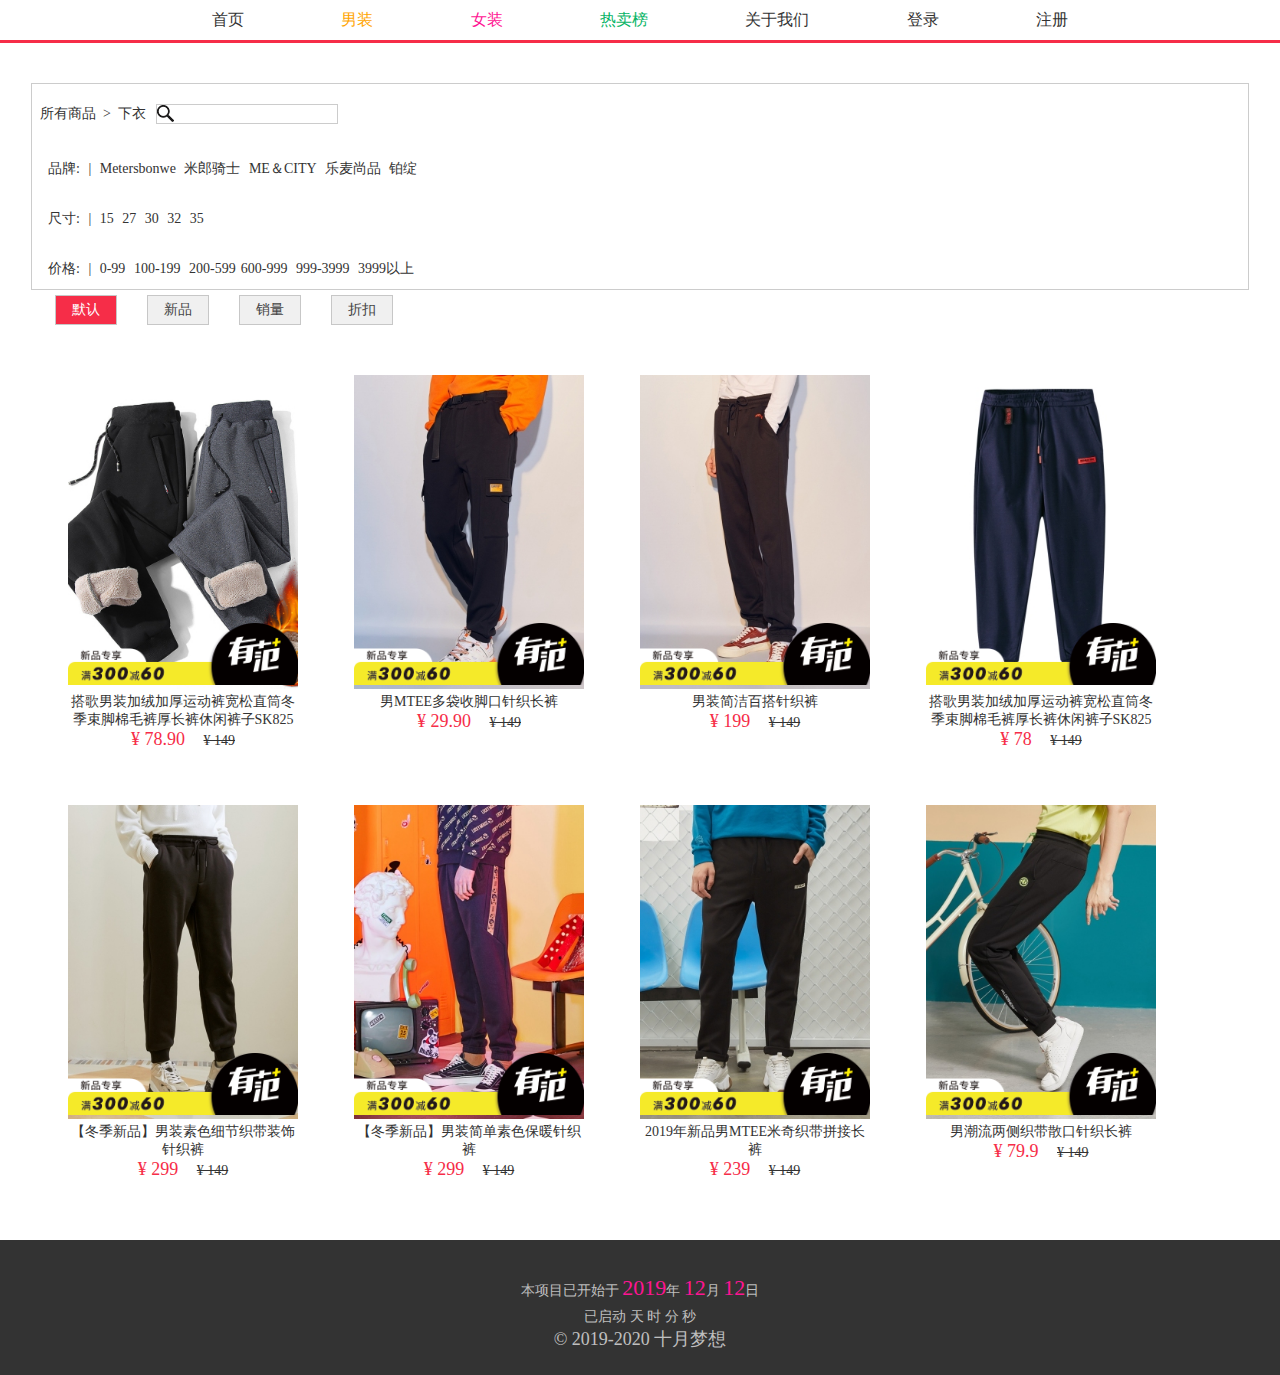
<file: sort_male_bottom.html>
<!DOCTYPE html>
<html lang="en">
<head>
    <meta charset="UTF-8">
    <script src="js/jquery.js"></script>
    <script src="js/jquery.cookie.min.js"></script>

    <script src="js/sort.js"></script>
    <link rel="stylesheet" href="css/style.css">
    <link rel="stylesheet" href="css/sort.css">

    <title>下衣</title>
</head>
<body>
<header id="header">
    <!--<div class="img"></div>-->
    <ul>
        <li class="cur alone"><a href="index.html"> 首页 </a></li>
        <li><a href="sort_male.html">男装 </a>
            <ul>
                <li><a href="sort_male_top.html">上衣</a></li>
                <li><a href="sort_male_bottom.html">下衣</a></li>
            </ul>
        </li>
        <li><a href="sort_female.html">女装</a>
        </li>
        <li><a href="hot.html">热卖榜</a></li>
        <li><a href="about.html">关于我们</a></li>
        <li id="login" class="alone"><a href="login.html">登录 </a></li>
        <li id="reg" class="alone"><a href="register.html">注册 </a></li>
    </ul>

</header>
<!--分类商品-->
<div id="sort">
    <div class="top">
        <span>所有商品</span>&nbsp;&nbsp;&gt;&nbsp;&nbsp;<span>下衣</span>&nbsp;&nbsp;&nbsp;<input type="text">
        <div class="tag">
            <ul>
                <li>品牌: <span>|</span> <span>Metersbonwe</span> <span>米郎骑士</span> <span>ME＆CITY</span> <span>乐麦尚品</span> <span>铂绽</span></li>
                <li>尺寸: <span>|</span> <span>15</span> <span>27</span> <span>30</span> <span>32</span> <span>35</span></li>
                <li>价格: <span>|</span> <span>0-99</span> <span>100-199</span> <span>200-599</span><span>600-999</span> <span>999-3999</span> <span>3999以上</span></li>
            </ul>
        </div>
    </div>
    <div class="male_contain">
        <div class="title">
            <div class="selected">默认</div>
            <div>新品</div>
            <div>销量</div>
            <div>折扣</div>
        </div>
        <div class="con">
            <ul>
                <li>
                    <div class="img"><a href="goods1.html?id=11">
                        <img src="img/goods/male_bottom1.jpg" alt="">
                        <span class="tag">
                            <img src="img/goods/male_tag.png" alt="">
                        </span>
                    </a></div>
                    <div class="title">搭歌男装加绒加厚运动裤宽松直筒冬季束脚棉毛裤厚长裤休闲裤子SK825</div>
                    <div class="price"><span class="now">&yen; 78.90</span> <span class="old">&yen; 149</span></div>
                </li>
                <li>
                    <div class="img"><a href="goods1.html?id=12">
                        <img src="img/goods/male_bottom2.jpg" alt="">
                        <span class="tag">
                            <img src="img/goods/male_tag.png" alt="">
                        </span>
                    </a></div>
                    <div class="title">男MTEE多袋收脚口针织长裤</div>
                    <div class="price"><span class="now">&yen; 29.90</span> <span class="old">&yen; 149</span></div>
                </li>
                <li>
                    <div class="img"><a href="goods1.html?id=13">
                        <img src="img/goods/male_bottom3.jpg" alt="">
                        <span class="tag">
                            <img src="img/goods/male_tag.png" alt="">
                        </span>
                    </a></div>
                    <div class="title">男装简洁百搭针织裤</div>
                    <div class="price"><span class="now">&yen; 199</span> <span class="old">&yen; 149</span></div>
                </li>
                <li>
                    <div class="img"><a href="goods1.html?id=14">
                        <img src="img/goods/male_bottom4.jpg" alt="">
                        <span class="tag">
                            <img src="img/goods/male_tag.png" alt="">
                        </span>
                    </a></div>
                    <div class="title">搭歌男装加绒加厚运动裤宽松直筒冬季束脚棉毛裤厚长裤休闲裤子SK825</div>
                    <div class="price"><span class="now">&yen; 78</span> <span class="old">&yen; 149</span></div>
                </li>
                <li>
                    <div class="img"><a href="goods1.html?id=15">
                        <img src="img/goods/male_bottom5.jpg" alt="">
                        <span class="tag">
                            <img src="img/goods/male_tag.png" alt="">
                        </span>
                    </a></div>
                    <div class="title">【冬季新品】男装素色细节织带装饰针织裤</div>
                    <div class="price"><span class="now">&yen; 299</span> <span class="old">&yen; 149</span></div>
                </li>
                <li>
                    <div class="img"><a href="goods1.html?id=16">
                        <img src="img/goods/male_bottom6.jpg" alt="">
                        <span class="tag">
                            <img src="img/goods/male_tag.png" alt="">
                        </span>
                    </a></div>
                    <div class="title">【冬季新品】男装简单素色保暖针织裤</div>
                    <div class="price"><span class="now">&yen; 299</span> <span class="old">&yen; 149</span></div>
                </li>
                <li>
                    <div class="img"><a href="goods1.html?id=17">
                        <img src="img/goods/male_bottom7.jpg" alt="">
                        <span class="tag">
                            <img src="img/goods/male_tag.png" alt="">
                        </span>
                    </a></div>
                    <div class="title">2019年新品男MTEE米奇织带拼接长裤</div>
                    <div class="price"><span class="now">&yen; 239</span> <span class="old">&yen; 149</span></div>
                </li>
                <li>
                    <div class="img"><a href="goods1.html?id=18">
                        <img src="img/goods/male_bottom8.jpg" alt="">
                        <span class="tag">
                            <img src="img/goods/male_tag.png" alt="">
                        </span>
                    </a></div>
                    <div class="title">男潮流两侧织带散口针织长裤</div>
                    <div class="price"><span class="now">&yen; 79.9</span> <span class="old">&yen; 149</span></div>
                </li>
            </ul>
        </div>
    </div>
</div>
<!--底部-->
<footer>
    <div>本项目已开始于 <span>2019</span>年 <span>12</span>月 <span>12</span>日</div>
    <div>已启动 <span id="day"></span>天 <span id="hours"></span>时 <span id="min"></span>分 <span id="sec"></span>秒</div>
    <div>&copy; 2019-2020  十月梦想</div>
</footer>
<script src="js/logined.js"></script>
<script src="js/index.js"></script>
<script src="js/animate.js"></script>
</body>
</html>
</file>
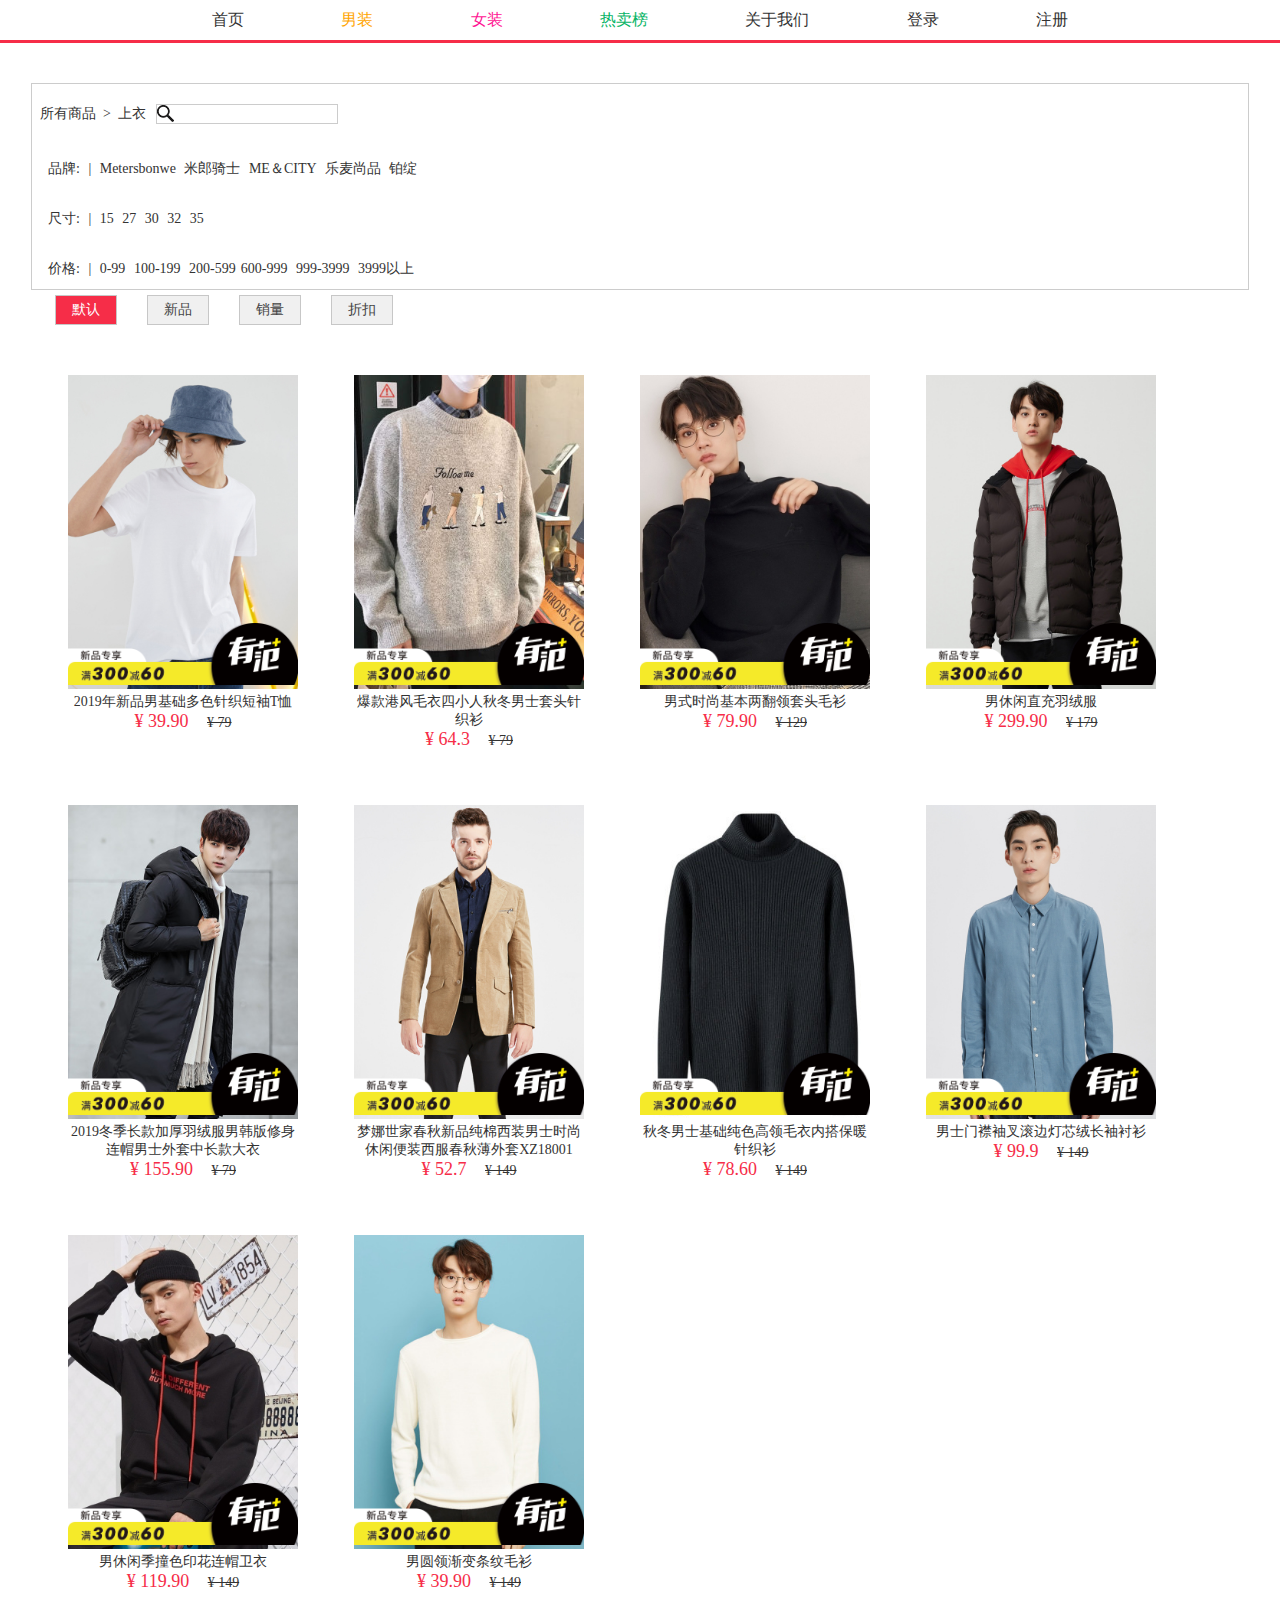
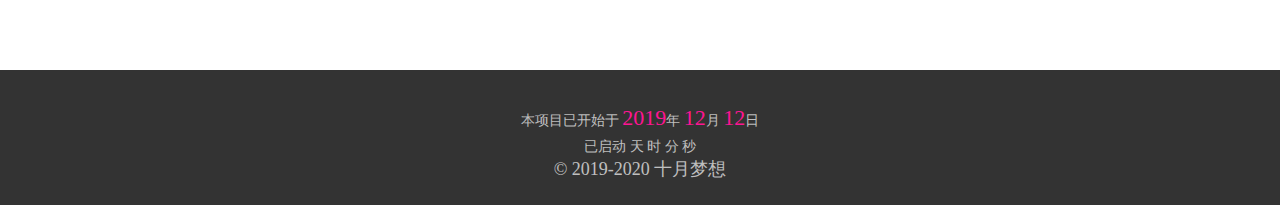
<file: sort_male_top.html>
<!DOCTYPE html>
<html lang="en">
<head>
    <meta charset="UTF-8">
    <script src="js/jquery.js"></script>
    <script src="js/jquery.cookie.min.js"></script>

    <script src="js/sort.js"></script>
    <link rel="stylesheet" href="css/style.css">
    <link rel="stylesheet" href="css/sort.css">

    <title>上衣</title>
</head>
<body>
<header id="header">
    <!--<div class="img"></div>-->
    <ul>
        <li class="cur alone"><a href="index.html"> 首页 </a></li>
        <li><a href="sort_male.html">男装 </a>
            <ul>
                <li><a href="sort_male_top.html">上衣</a></li>
                <li><a href="sort_male_bottom.html">下衣</a></li>
            </ul>
        </li>
        <li><a href="sort_female.html">女装</a>
        </li>
        <li><a href="hot.html">热卖榜</a></li>
        <li><a href="about.html">关于我们</a></li>
        <li id="login" class="alone"><a href="login.html">登录 </a></li>
        <li id="reg" class="alone"><a href="register.html">注册 </a></li>
    </ul>

</header>
<!--分类商品-->
<div id="sort">
    <div class="top">
        <span>所有商品</span>&nbsp;&nbsp;&gt;&nbsp;&nbsp;<span>上衣</span>&nbsp;&nbsp;&nbsp;<input type="text">
        <div class="tag">
            <ul>
                <li>品牌: <span>|</span> <span>Metersbonwe</span> <span>米郎骑士</span> <span>ME＆CITY</span> <span>乐麦尚品</span> <span>铂绽</span></li>
                <li>尺寸: <span>|</span> <span>15</span> <span>27</span> <span>30</span> <span>32</span> <span>35</span></li>
                <li>价格: <span>|</span> <span>0-99</span> <span>100-199</span> <span>200-599</span><span>600-999</span> <span>999-3999</span> <span>3999以上</span></li>
            </ul>
        </div>
    </div>
    <div class="male_contain">
        <div class="title">
            <div class="selected">默认</div>
            <div>新品</div>
            <div>销量</div>
            <div>折扣</div>
        </div>
        <div class="con">
            <ul>
                <li>
                    <div class="img"><a href="goods1.html?id=1">
                        <img src="img/goods/male1.jpg" alt="">
                        <span class="tag">
                            <img src="img/goods/male_tag.png" alt="">
                        </span>
                    </a></div>
                    <div class="title">2019年新品男基础多色针织短袖T恤</div>
                    <div class="price"><span class="now">&yen; 39.90</span> <span class="old">&yen; 79</span></div>
                </li>
                <li>
                    <div class="img"><a href="goods1.html?id=2">
                        <img src="img/goods/male2.jpg" alt="">
                        <span class="tag">
                            <img src="img/goods/male_tag.png" alt="">
                        </span>
                    </a></div>
                    <div class="title">爆款港风毛衣四小人秋冬男士套头针织衫</div>
                    <div class="price"><span class="now">&yen; 64.3</span> <span class="old">&yen; 79</span></div>
                </li>
                <li>
                    <div class="img"><a href="goods1.html?id=3">
                        <img src="img/goods/male3.jpg" alt="">
                        <span class="tag">
                            <img src="img/goods/male_tag.png" alt="">
                        </span>
                    </a></div>
                    <div class="title">男式时尚基本两翻领套头毛衫</div>
                    <div class="price"><span class="now">&yen; 79.90</span> <span class="old">&yen; 129</span></div>
                </li>
                <li>
                    <div class="img"><a href="goods1.html?id=4">
                        <img src="img/goods/male4.jpg" alt="">
                        <span class="tag">
                            <img src="img/goods/male_tag.png" alt="">
                        </span>
                    </a></div>
                    <div class="title">男休闲直充羽绒服</div>
                    <div class="price"><span class="now">&yen; 299.90</span> <span class="old">&yen; 179</span></div>
                </li>
                <li>
                    <div class="img"><a href="goods1.html?id=5">
                        <img src="img/goods/male5.jpg" alt="">
                        <span class="tag">
                            <img src="img/goods/male_tag.png" alt="">
                        </span>
                    </a></div>
                    <div class="title">2019冬季长款加厚羽绒服男韩版修身连帽男士外套中长款大衣</div>
                    <div class="price"><span class="now">&yen; 155.90</span> <span class="old">&yen; 79</span></div>
                </li>
                <li>
                    <div class="img"><a href="goods1.html?id=6">
                        <img src="img/goods/male6.jpg" alt="">
                        <span class="tag">
                            <img src="img/goods/male_tag.png" alt="">
                        </span>
                    </a></div>
                    <div class="title">梦娜世家春秋新品纯棉西装男士时尚休闲便装西服春秋薄外套XZ18001</div>
                    <div class="price"><span class="now">&yen; 52.7</span> <span class="old">&yen; 149</span></div>
                </li>
                <li>
                    <div class="img"><a href="goods1.html?id=7">
                        <img src="img/goods/male7.jpg" alt="">
                        <span class="tag">
                            <img src="img/goods/male_tag.png" alt="">
                        </span>
                    </a></div>
                    <div class="title">秋冬男士基础纯色高领毛衣内搭保暖针织衫</div>
                    <div class="price"><span class="now">&yen; 78.60</span> <span class="old">&yen; 149</span></div>
                </li>
                <li>
                    <div class="img"><a href="goods1.html?id=8">
                        <img src="img/goods/male8.jpg" alt="">
                        <span class="tag">
                            <img src="img/goods/male_tag.png" alt="">
                        </span>
                    </a></div>
                    <div class="title">男士门襟袖叉滚边灯芯绒长袖衬衫</div>
                    <div class="price"><span class="now">&yen; 99.9</span> <span class="old">&yen; 149</span></div>
                </li>
                <li>
                    <div class="img"><a href="goods1.html?id=9">
                        <img src="img/goods/male9.jpg" alt="">
                        <span class="tag">
                            <img src="img/goods/male_tag.png" alt="">
                        </span>
                    </a></div>
                    <div class="title">男休闲季撞色印花连帽卫衣</div>
                    <div class="price"><span class="now">&yen; 119.90</span> <span class="old">&yen; 149</span></div>
                </li>
                <!---->
                <li>
                    <div class="img"><a href="goods1.html?id=10">
                        <img src="img/goods/male10.jpg" alt="">
                        <span class="tag">
                            <img src="img/goods/male_tag.png" alt="">
                        </span>
                    </a></div>
                    <div class="title">男圆领渐变条纹毛衫</div>
                    <div class="price"><span class="now">&yen; 39.90</span> <span class="old">&yen; 149</span></div>
                </li>
            </ul>
        </div>
    </div>
</div>
<!--底部-->
<footer>
    <div>本项目已开始于 <span>2019</span>年 <span>12</span>月 <span>12</span>日</div>
    <div>已启动 <span id="day"></span>天 <span id="hours"></span>时 <span id="min"></span>分 <span id="sec"></span>秒</div>
      <div>&copy; 2019-2020  十月梦想</div>
</footer>
<script src="js/logined.js"></script>
<script src="js/index.js"></script>
<script src="js/animate.js"></script>
</body>
</html>
</file>
<file: css/ranks.css>
#rank{
    width:1200px;
    height:auto;
    border:3px solid deepskyblue;
    margin: 0 auto;
}
.title{
    width:inherit;
    height:66px;
    background-color:rgb(95, 103, 116);
    position: relative;
}
.title ul{
    position: absolute;
    right: 50px;
}
.title ul li{
    float: left;
    margin:0 30px;
    padding:22px 30px;
}
.title li a{
    color:#fff;
}
/*排行榜*/
.box_title{
    width:1200px;
    height:60px;
    border:2px solid red;
    border-radius:50px;
    position: relative;
}
.box_title .desc{
    background-color: red;
    position: absolute;
    left: 50%;
    top: 50%;
    transform: translate(-50%,-50%);
    color: #fff;
    width: 400px;
    height:55px;
    border-radius: 50px;
    text-align: center;
    line-height: 55px;
    font-size: 42px;
    font-weight: 500;
    font-family:  -apple-system,BlinkMacSystemFont,"Segoe UI",Roboto,"Helvetica Neue",Arial,"Noto Sans",sans-serif,"Apple Color Emoji","Segoe UI Emoji","Segoe UI Symbol","Noto Color Emoji";
    word-spacing: 50px;
}
.box_goods ul{
    display: flex;
    flex-direction: row;
    flex-wrap: wrap;
    justify-content: space-around;
}
.box_goods ul li{
    display: flex;
    padding: 20px;
    width:calc(100%/3);
}
.box_goods ul li .l{
    position: relative;
}
.box_goods ul li .l img{
    margin: 0px 20px;
    width: 200px;
}
.box_goods ul li .l i{
    display: inline-block;
    width: 30px;
    height: 30px;
    background: url("../img/bg/first.png") no-repeat;
    background-size: cover;
    position: absolute;
    top: 5px;
    left:20px;
    color: #fff;
    text-align: center;
    line-height: 25px;
    font-style:normal;
}
.box_goods ul li .r{
    display: flex;
    flex-direction: column;
    justify-content: space-around;
    align-items: left;

}
/*排行榜各项*/
li .r div{
 font-size: 20px;
    color: deeppink;
    font-weight:500;
    margin-left: 20px;
}
li .r span{
    color: #444444;
    font-size: 14px;
    margin-right: 20px;
}
</file>
<file: css/style.css>
/*公共样式*/
*{
    padding: 0;
    margin: 0;
}
*{
    color:#333;
    font-size: 14px;
    font-family: "微软雅黑 Light";
}
a{
    font-size: 16px;
    text-decoration: none;

}
li{
    list-style: none;
}
#header ul li{
    list-style: none;
    padding: 10px 20px;
}
/*.cur{*/
    /*!*border-bottom: none;*!*/
    /*padding: 5px 12px!important;*/
    /*color: rgb(68, 68, 68)!important;*/
/*}*/
/*顶部搜索*/
.sear{
    min-width: 1200px;
}
.search{
    width:750px;
    height:45px;
    background:#ff0036;
    margin:80px auto;
}
.search>input{
    width:580px;
    height:25px;
    margin-bottom:10px;
    margin-left:3px;
    outline:none;
    padding:3px;
}
.search>.searchBtn{
    width:130px;
    height:40px;
    background:#ff0036;
    border:none;
    outline:none;
    color:#fff;
    font-size:20px;
    font-weight: bold;
}
.searchbelow a{
    cursor: default;
    color:#999;
    margin:0 10px;
}
a:hover{
    text-decoration: none;
}
.redcolor{
    color:#ff0036 !important;
}
.sear{
    /*position: relative;*/
}
.logo{
    margin-left: 35px;
    margin-right: 20px;
    position: absolute;
    left:80px;
    top:20px;

}
/*搜索结束*/
/*导航头部样式*/
#header{
    z-index: 99;
    margin-bottom: 20px;
    background-color: #fff;
    min-width: 100%;
    display: flex;
    justify-content: space-around;
    height: 40px;
    border-bottom:3px solid rgba(246, 45, 72,1);
}
/*#header .img{*/
    /*width:30%;*/
    /*position: relative;*/
    /*top:10%*/
/*}*/
#header ul{
    width: 70%;
    display: flex;
    justify-content: space-between;
    align-items: center;
}
#header .img{
    width: 100px;
    height: 100px;
    border-radius: 50%;
    background-color:deepskyblue;

}
#header ul li{
    /*border:1px solid red;*/
    /*border-bottom: 5px solid darkred;*/
    /*padding: 5px 18px;*/
}
#header ul li:nth-child(2) a{
    color: orange;
}
#header ul li:nth-child(3) a{
    color: deeppink;
}
#header ul li:nth-child(4) a{
    color: rgb(6, 180, 102);
}
/*隐藏二级菜单*/
#header li ul{
    z-index: 99;
    position: absolute;
    width: 80px;
    height: auto;
    padding:5px;
    text-align: center;
    background: white;
    margin-top:10px;
    margin-left: -25px;
    display: none;
}
#header li:hover ul{
    display: block;
}
#header li ul li{
    padding: 5px;
}
#header li ul li:hover{
    border-bottom:5px solid red;
    padding:5px 12px;
    color: rgba(185, 36, 102,0.8);
}
#header li{
    position: relative;
}

    /*banner布局*/
.banner {
    width: 1200px;
    height: 535px;
    margin: 0px auto;
    position: relative;
}
.all {
    position: absolute;
    width: 80px;
    height: 120px;
    display: inline-block;
    background: rgba(0, 0, 0, 0.1);
    color: white;
    font-size: 85px;
    text-decoration: none;
    top: 220px;
    cursor: pointer;
}
.l {
    left: 0;
}
.r {
    right: 0;
}
/*banner布局结束*/
/*首页内容*/
section{
    width:1200px;
    margin: 0 auto;
}
section>div>img{
    width:800px;
}
section .t,section .b{
    display: flex;
    flex-direction: row;
}
section p{
    width:500px;
    border-radius: 20px;
    background-color:orangered;
    opacity: 0.35;
    color:#333;
    font-size:40px;
    padding: 25px 0;
    font-family: "黑体", "微软雅黑";
    text-align: center;
}
.content{
    /*border: 5px solid deeppink;*/
    width:1200px;
    margin: 25px auto;
    display: flex;
    flex-direction: column;
}
.content .title {
    height: 30px;
    font-size: 2em;
    padding-left: 50px;
    line-height: 30px;
    border-left: 5px solid deeppink;
    margin: 15px 21px;
}
.content ul{
    display: flex;
    justify-content: space-around;
    flex-wrap: wrap;
}
.content ul li{
text-align: center;
}
.content ul li img{
    width: 350px;
}
/*排行榜*/
.box_title{
    width:1200px;
    height:60px;
    border:2px solid red;
    border-radius:50px;
    position: relative;
}
.box_title .desc{
    background-color: red;
    position: absolute;
    left: 50%;
    top: 50%;
    transform: translate(-50%,-50%);
    color: #fff;
    width: 400px;
    height:55px;
    border-radius: 50px;
    text-align: center;
    line-height: 55px;
    font-size: 42px;
    font-weight: 500;
    font-family:  -apple-system,BlinkMacSystemFont,"Segoe UI",Roboto,"Helvetica Neue",Arial,"Noto Sans",sans-serif,"Apple Color Emoji","Segoe UI Emoji","Segoe UI Symbol","Noto Color Emoji";
    word-spacing: 50px;
}

.box_goods ul{
    display: flex;
    flex-direction: row;
    flex-wrap: wrap;
    justify-content: space-around;
}
.box_goods ul li{
    display: flex;
    flex-direction: column;
    padding: 20px;
    width:calc(100%/4);
}
.box_goods ul li .l{
    position: relative;
}
.box_goods ul li .l img{
    margin: 0px 20px;
    width: 200px;
}
.box_goods ul li .l i{
    display: inline-block;
    width: 30px;
    height: 30px;
    background: url("../img/bg/first.png") no-repeat;
    background-size: cover;
    position: absolute;
    top: 5px;
    left:50px;
    color: #fff;
    text-align: center;
    line-height: 25px;
    font-style:normal;
}
.box_goods ul li .r{
    display: flex;
    flex-direction: column;
    justify-content: space-around;
    align-items: left;

}
/*返回顶部*/
#top{
    /*display: none;*/
    cursor: pointer;
    position: fixed;
    right: 20px;
    bottom: 50px;
    width: 29px;
    height: 49px;
    background-image: url("../img/bg/bg.png");
    background-position: 0 0;
}
#top:hover{
    background-position: 29px 0;

}
footer{
    min-width:1200px;
    height:100px;
    background:#333;
    text-align: center;
    padding-top:35px;
}
footer div{
    color:rgba(255,255,255,0.7);
}
footer span{
    color:deeppink;
    font-size: 22px;
}
footer div:last-child{
    font-size:18px;
}
</file>
<file: css/inner.css>
/*about.html start*/
.general {
	width:100%;
	margin:0 auto;
	background:#fff;
	padding:40px 0;
}
.general_con {
	width:1200px;
	margin:0 auto;
	text-align:center;
	line-height:24px;	
}
.general_title {
	font-size:34px;
	font-family:"微软雅黑";
	text-align:center;
	margin:0 auto; line-height:40px;	
}
.general_title table {
	margin:0 auto;
	margin-bottom:50px;
}
.general_title table td, .general_title table {
	text-align:center;
}

.general_con_c_le, .general_con_c_ri, .general_con_c_le2, .general_con_c_ri2 {
	width:600px;
}
.general_con_c_ri {
	text-align:left;
}
.general_con_c_ri_title {
	color:#ccc;
	font-size:26px;
	font-family:"微软雅黑";
	margin-bottom:30px;
	font-weight:bold;
}
.general_con_c_ri_word {
	color:#666;
}
.general_con_c_ri_int {
	padding-top:15px;
	color:#999;
	font-size:14px;
	
	font-family:"微软雅黑";
}
.general2 {
	width:100%;
	margin:0 auto;
	background:#f6f6f6;
	padding:40px 0;
}
.general_con_c_le2 {
	text-align:left;
}
.what {
	font-size:26px;
	font-family:"微软雅黑";
	background:#4bcdd9;
	width:200px;
	height:40px;
	color:#fff;
	line-height:40px;
	padding-left:20px;
}
.what_int {
	color:#999;
	font-size:18px;
	font-family:"微软雅黑";
	padding:10px 20px;
}
.what_A {
	width:255px;
}
.what_name {
	padding:10px 0;
}
.what_name_ch {
	font-family:"微软雅黑";
	font-size:18px;
}
.what_name_en {
	font-family: Arial;
	font-size:14px;
	color:#999;
}
.what_B {
	width:180px;
}
.what_C {
	width:180px;
}
.what_D {
	width:170px;
}
.what_con ul li {
	float:left;
	margin-right:30px;
}
.general_con_c_ri_ad {
	font-family:"微软雅黑";
	font-size:14px;
	font-weight:bold;
	color:#666;
	padding-bottom:10px;
	margin-top:10px;
}
.general_con_c_ri_ad span {
	color:#ffba19;
}
.certificate_ul {
	height:220px;
	margin-bottom:20px;
	width:1200px;	
}
.certificate_ul ul
{
	 height:212px;
	 
}
.certificate_ul ul li {
	float:left;
	position:relative;
    height:212px;
	width:280px;
	_display:inline;
	overflow:hidden;
}

.certificate_img {
	margin-right:24px;
}

.jion_mail {
	margin-top:10px;
}
.jion_title {
	border-bottom:solid 1px #eee;
	margin-bottom:10px;
}
.jion_title_en {
	color:#4bcdd9;
	font-family:Impact;
	font-size:20px;
	text-transform:uppercase;
}
.jion_title_ch {
	font-family: "微软雅黑";
	font-size:28px;
	padding:5px 0 8px 0;
}
.skill {
	width:560px;
	height:55px;
	background:#eaeaea;
	padding:10px 20px;
	margin-top:5px;
}
.skill_word {
	font-family:Arial;
	text-transform:uppercase;
}
.skill ul li {
	float:left;
	margin-right:5px;
}
.general_con_c_ri ul li {
	margin-bottom:30px;
}

.box-l{left:-20%;position: absolute;}
.box-r{left:120%;position: absolute;}
.box1{ margin-left:-470px;}
.box2{ margin-left:-560px; width:600px; text-align:left;}
.box3{ margin-left:-500px; width:268px; height:190px; }
.box32{ width:600px; text-align:center;}
.box_parent{position:relative; width:1200px; overflow:hidden; height:235px; }
.box4{ margin-left:-600px; width:600px; text-align:right;}
.box5{ margin-left:190px; padding-top:25px;}
.box_b{ position:absolute; bottom:-205px; left:0px;}
.box6{ width:600px; height:235px; margin-left:-600px; padding-top:30px; }
/*about.html end*/


/*case.html start*/
.case_banner {background:url(../images/case_banner.jpg) no-repeat center top;height:350px;}
.case{width:1200px;margin:0 auto;padding:40px 0;}

.case_class ul{margin-bottom:30px;width:700px;height:36px;}
.search fr{ width:305px; float:right;}
.case_class ul li{float:left;margin-right:10px;font-size:18px;width:100px;height:36px;font-family:"微软雅黑";line-height:36px;text-align:center;}
.case_class ul li a{display:block;border:1px solid #ccc;}
.case_class ul li a:hover,.case_class ul li.a2 a{background:#4bcdd9;color:#fff;border:1px solid #4bcdd9;}

.item_list{position:relative;padding:0px; background-color:#fff; width:1200px; overflow: hidden; }
.item{ width:278px;background:#fff;margin:0px 20px 20px 0px; padding:0px; border:1px solid #eee;  overflow:hidden;float: left;}
.item_hover{border:1px solid #4bcdd9;width:280px;margin:0px 20px 20px 0px;	padding:0px;  overflow:hidden;}
.item dl{padding:0px 0px 0px 0px; margin:0px; width:280px; overflow:hidden;}
.item dt a:hover img{filter:alpha(opacity=80);-khtml-opacity:0.8;opacity:0.8;-webkit-transition:all 0.3s ease-out;-khtml-transition:all 0.3s ease-out;}
.case_name{font-size:14px;margin-top:15px;padding-left:20px;}
.case_name a{ color:#000;}
.case_int{color:#999;line-height:20px;border-top:1px solid #eee;padding:20px;background:#fafafa;} 
.case_int a{color:#999;}
.item_hover .case_int{color:#333;}
.item_hover a:hover{ color:#000;}
.case_tag{text-align:left;margin:10px 0;margin-left:20px;}
.case_tag a{ display:inline-block;background:#666;color:#fff;height:15px;line-height:15px; text-align:center; padding:2px 4px; margin-right:5px;}
.case_tag a:hover{ color:#fff;}

/* to_top */
.to_top a,.to_top a:hover{background:url(../images/gotop.png) no-repeat}
.to_top a{
	background-position:0 0;float:left;height:50px;overflow:hidden;width:50px;position:fixed;bottom:35px;cursor:pointer;right:20px;
	_position:absolute;
	_right:auto;
	_left:expression(eval(document.documentElement.scrollLeft+document.documentElement.clientWidth-this.offsetWidth)-(parseInt(this.currentStyle.marginLeft, 10)||0)-(parseInt(this.currentStyle.marginRight, 10)||20));
	_top:expression(eval(document.documentElement.scrollTop+document.documentElement.clientHeight-this.offsetHeight-(parseInt(this.currentStyle.marginTop, 10)||20)-(parseInt(this.currentStyle.marginBottom, 10)||20)));
}
.to_top a:hover{background-position:-51px 0px;}
/*case.html end*/

/*case_detail.html start*/
.case_detail_bg{
	/*border-top:1px solid #f6f6f6;*/
	background: url(../images/yinying.png) repeat-x;
}
.case_detail{
	padding-top:20px;
	width:1200px;
	margin:0 auto;
}
.case_detail_color{ width:100%; float:left; min-height:365px;height:auto!important;height:365px;background:#fafafa;}
.case_detail_le{
	width:900px;
	background:#fff;
	
	min-height:365px;
	height:auto!important;
	height:365px;
	
}
.case_detail_le div{
    width:870px;
    background:#999;
	text-align:center;
	min-height:365px;
	height:auto!important;
	height:365px;
	padding:10px;
	}
.case_detail_le img{
	
	background:#fff;
	
}
.case_detail_ri{
	width:260px;
	padding:40px 0 0 40px;
	
	
}
.case_detail_name{
	font-size:18px;
	font-family:"微软雅黑";
}
.case_detail_date{
	color:#ffb243;
	margin:40px 0 20px 0;
}
.case_detail_rolling{
	margin-top:20px;
}
.case_detail_rolling a{
	display:block;
	background:#eee;
	border:1px solid #d8d8d8;
	width:26px;
	height:26px;
	margin-right:5px;
	text-align:center;
	line-height:26px;
}
.case_detail_rolling a:hover,.case_detail_rolling a.a3{
	background:#4bcdd9;
	border:1px solid #36a8b3;
	color:#fff;
}

.case_detail_info{ width:1200px; overflow:hidden; margin:10px auto; line-height:20px; text-align:left;}

.local{
	color:#666;
	text-align:left;
	
	border-bottom:1px solid #e5e5e5;
	
	padding-bottom:20px;
	margin-bottom:15px;
	padding-left:20px;
	
	background:url(../images/local.png) no-repeat 0px 0px;
	
}
.local span{
	color:#333;
}
.local img{
	padding-right:10px;
}


/*case_detail.html end*/


/*case_detail.html start*/
.service_banner{background:url(../images/service_banner.jpg) no-repeat center top;height:350px;}
.service_project{
	width:1200px;
	margin:0 auto;
	padding:40px 0; 
}
.service_project_dl01{
	margin-right:45px;
	margin-bottom:20px;
}
.service_project_dl dl{
	width:206px;
	height:230px;
	background:#f6f6f6;
	padding:35px 30px 25px 30px;
}
.service_project_dl dl dt{
	text-align:center;
}
.service_project_name{
	font-family:"微软雅黑";
	font-size:20px;
	margin-top:15px;
	font-weight:bold;
}
.service_project_int{
	color:#666;
	margin:5px 0 10px 0;
}
.service_project_word{
	color:#999;
	line-height:20px;
}
.service_scope_sub,.service_cooperation{
	width:100%;
	margin:0 auto;
	background:#fff;
	padding:40px 0;
}
.service_scope_sub_con,.service_cooperation_con{
	width:1200px;
	margin:0 auto;
	text-align:center;
}
.service_scope_sub_con_en{
	font-family:Arial;
	font-size:24px;
	color:#fff;
	background:#4bcdd9;
	line-height:22px;
	height:22px;
	width:430px;
	padding:5px;
	text-transform:uppercase;
	text-align:center;
	margin:0 auto;
}
.service_scope_sub_con_en2{
	font-family:Arial;
	font-size:14px;
	line-height:26px;
	width:980px;
	text-align:center;
	margin:0 auto;
	padding-top:20px;
	color:#666;
}
.service_scope{
	width:100%;
	margin:0 auto;
	background:#f6f6f6;
}
.service_scope_con{
	width:1200px;
	margin:0 auto;
	padding:40px 0;
}
.service_scope_dl01{
	width:362px;
	margin-right:55px;
}
.service_scope_dl01 dt{
	text-align:center;
	padding-bottom:20px;
}
.service_scope_int{
	height:221px;
	background: url(../images/service_scope_bg.png) no-repeat;
	font-family:"微软雅黑";
	font-size:14px;
	line-height:32px;
	padding:50px 39px 0 39px;
}
.service_scope_title{
	margin-top:10px;
}
.service_scope_title_nu{
	font-family:Impact;
	font-size:22px;
	color:#ccc; margin-top:2px;
}
.service_scope_title_ch{
	font-family: "微软雅黑";
	font-size:22px;
	color:#666;
}
.service_scope_title span{ 
    display:block; 
	float:left;
}


.service_cooperation_dl table td{
	padding-bottom:15px;
}
/*case_detail.html end*/


/*mobile.html start*/
.mobile_banner{background:url(../images/mobile_banner.jpg) no-repeat center top;height:350px;}
.mobile_net{
	padding-top:40px;
}
.mobile_ul,.mobile_net_class01{
	width:1200px;
	margin:0 auto;
	padding:40px 0;
}
.mobile_APP{
	width:1200px;
	margin:0 auto;
	padding-top:40px;
}
.general_title_mobile{
	font-family:"微软雅黑";
	font-size:22px;
	color:#666;
}
.mobile_ul ul li{
	width:330px;
	margin-right:105px;
}
.mobile_li_ri{
	width:260px;
}

.mobile_li_title{
	font-size:18px;
	font-family:"微软雅黑";
	line-height:30px;
	font-weight:bold;
	margin-bottom:10px;
}
.mobile_li_con{
	font-size:12px;
	line-height:24px;
}
.mobile_net_class01_bg,.mobile_net_class02_bg{
	padding-top:15px;
}

.mobile_net_class01_bg{
	width:100%;
	margin:0 auto;
	background:#f6f6f6;
}
.mobile_net_class_le,.mobile_net_class_ri,.mobile_APP_le,.mobile_APP_ri{
	width:600px;
	margin:0 auto;
}
.mobile_net_class_le img{
	padding-left:180px;
}


.mobile_net_class_ri_title{
	width:400px;
}
.mobile_net_class_ri_title_ri{
	margin-left:10px;
}
.mobile_net_class_ri_title_ri_top{
	font-family:"微软雅黑";
	font-size:22px;
	margin-top:5px;
}
.mobile_net_class_ri_title_ri_bot{
	font-family:"微软雅黑";
	font-size:26px;
	color:#4bcdd9;
	font-weight:bold;
	margin-top:5px;
}
.mobile_net_class_ri_con_title{
	margin:20px 0 10px 0;
	font-family:"微软雅黑";
	font-size:18px;
}
.mobile_net_class_ri_con_int{
	font-size:14px;
	line-height:28px;
}
.mobile_net_class02_bg{
	width:100%;
	margin:0 auto;
	background:#fff;
}

.mobile_APP_le_title{
	color:#4bcdd9;
	font-family:"微软雅黑";
	font-size:30px;
}
.mobile_APP_le_int{
	font-size:18px;
	font-family:"微软雅黑";
	padding-top:20px;
	line-height:36px;
}
.mobile_APP_ri img{
	padding-left:150px;
}
.mobile_APP_le_bo{
	color:#81baf8;
	padding-top:20px;
}
.mobile_APP_le_bo span{
	padding-right:20px;
}
/*mobile.html end*/


/*solution.html start*/
.solution_banner{background:url(../images/solution_banner.jpg) no-repeat center top;height:350px;}

.solution_li{
	width:100%;
	margin:0 auto;
	background:#fff;
}
.solution_li2{
	width:100%;
	margin:0 auto;
	background:#f6f6f6;
	
}
.solution_li_con,.solution_li2_con{
	width:1200px;
	overflow:hidden;
	min-height:200px;
	margin:0 auto;
	padding:70px 0;
}
.solution_img{
	width:600px;
	margin:0 auto;
	text-align:center;
	overflow:hidden;
}
.solution_content{width:1200px; overflow:hidden; margin:0px auto; position:relative;}
.solution_con{
	width:600px;
	margin:0 auto;
	margin-top:20px;
	overflow:hidden;
}
.solution_img img{
	text-align:center;
	margin:0 auto;
}
.solution_title{
	color:#4bcdd9;
	font-size:26px;
	font-family:"微软雅黑";
	font-weight:bold;
}
.solution_int{
	font-size:14px;
	font-family:"微软雅黑";
	line-height:28px;
	margin-top:20px;
}
.read_more{
	font-size:16px;
	font-family: Arial;
	margin-top:30px;
}
.read_more a{
	color:#ffba19;
}
.read_more a:hover{
	text-decoration: underline;
}

.box-l2{left:50%;top:300px;position: absolute;}
.box-r2{left:50%;top:-300px;position: absolute;}
/*solution.html end*/
/*solution.html start*/
.solution_detail_word{text-align:center;margin:10px 0;}
.solution_detail_title_en{text-align:center;font-family:Arial;padding:5px;font-size:22px;background:#4bcdda;width:300px;margin:0 auto;color:#fff;}
.solution_detail_con{width:1200px;margin:0 auto;margin-top:50px;}
.solution_detail_con_title{font-size:24px;color:#4bcdda;font-family:"微软雅黑";font-weight:bold;}
.solution_detail_con_int{margin:10px 0;line-height:24px;}

.solution_detail_class {width:1200px;margin:0 auto;margin-top:50px;margin-bottom:20px;text-align:center;font-family:"微软雅黑";vertical-align:bottom;}
.solutions_content{ width:1200px; margin:40px auto;}
.solution_detail_class ul li{margin-bottom:10px; float:left; margin-right:10px;}
.solution_detail_class ul li a{ padding:6px; display:block;border:1px solid #ccc;}
.solutions_title{ font-size:24px; font-weight:bold; padding-bottom:20px; text-align:center; line-height:50px;}
.solutions_detail{ line-height:22px;}
/*solution.html end*/

/*news.html start*/
.news_banner{background:url(../images/news_banner.jpg) no-repeat center top;height:350px;}
.news{
	width:100%;
	margin:0 auto;
	background:#fff;
	padding:20px 0;
}
.news2{
	width:100%;
	margin:0 auto;
	background:#f6f6f6;
	padding:40px 0;
}

.news_con{
	width:1200px;
	margin:0 auto;
	border-bottom: dashed 1px #ddd;
    padding: 20px 0 30px;
}
.news_con_int{
	padding-bottom:20px;
	
}
.news_con_int1{
	padding-bottom:20px;
	border-bottom: 1px dashed #d8d8d8;
    margin-top:20px;
    float:left;
}
.news_title1{
    font-family:"微软雅黑";
	font-weight:bold;
	font-size:18px;
	padding-bottom:10px;
}
.news_word1{
    font-size:14px;
	line-height:25px;
	padding-bottom:10px;
}
.news_left{width:260px; margin-right:20px;float:left;padding-top:5px;}
.news_right{float:left;}
.news_title{
	font-family:"微软雅黑";
	font-size:22px;
	margin-bottom:20px;
}
.news_word{
	font-size:14px;
	margin-bottom:20px;
	line-height:28px;
}
.news_word img{
	max-width: 100%;
}
.news_add{
	margin-bottom:20px;
}
.news_add span{
	color:#4bcdd9;
}
.news_read_more{
	margin-bottom:20px;
}
.news_class{
	width:1200px;
	margin:0 auto;
	font-family:Arial;
	text-align:center;
	line-height:35px;
	font-size:16px;
}
.news_class a{
	color:#fff;
	background:#4bcdd9;
	width:130px;
	height:35px;
	display:block;
	float:right;
}
.news_class a:hover{
	background:#333;
}
/*news.html end*/
/*news_detail.html start*/
.news_title_add{
	color:#999;
	margin-bottom:20px;
}
.news_title_add a{
	color:#999;
}
.news_title_add a:hover{
	text-decoration:underline;
}
.news_bg_01{
	border-top:1px solid #eee;
	margin:0 auto;
}
.news_01{
	width:1200px;
	margin:0 auto;
	padding-top:30px;
	padding-bottom:40px; 
}
.news_con_01 dl{
	width:520px;
	margin-right: 30px;	
	border-bottom:dashed 1px #d8d8d8;
	padding:20px 0 10px 0;	
	float: left;
}
.news_con_left{ border-right:1px solid #eee;padding-right:45px; float:left; width: 100%;}
.news_con_right{padding-left:45px; float:left; }
.news_con_01 dd
{
	line-height:20px;
	margin-top:10px;
}
.news_title_01{
	font-size:14px;
	font-weight:bold;
}
.news_date_01{
	color:#999;
	font-family:Arial;
}

/*news_detail.html end*/

/*contact.html start*/
.contact_banner {background:url(../images/contact_banner.jpg) no-repeat center top;height:350px;}
.contact{padding:40px 0px 0px 0px;font-family:"微软雅黑";}
.contact_type{width:1200px;margin:0 auto;overflow:hidden;}
.contact_type_ul{width:1300px;margin:0 auto;padding:40px 0;}
.contact_type_ul ul li{width:305px;height:360px;text-align:center;float:left;}
.contact_type_ad{background:url(../images/contact_item_bg.gif) no-repeat 0px 0px;}
.contact_type_tel{background:url(../images/contact_item_bg.gif) no-repeat -450px 0px;margin:0 143px;_display:inline;}
.contact_type_mail{background:url(../images/contact_item_bg.gif) no-repeat -899px 0px;}
.contact_type_ad_title{padding-top:140px;font-size:16px;font-weight:bold;padding-bottom:20px;}
.contact_type_ad_int{line-height:24px;font-size:14px;}
.contact_type_ad_button{width:95px;height:35px;background:#333;margin:0 auto;display:block;color:#fff;text-align:center;line-height:35px;font-size:14px;font-family:Arial;margin-top:20px;}
.contact_arrive{width:1200px;margin:0 auto;padding:40px 0;border-top:1px dotted #ccc;}
.contact_arrive h2{height:42px;line-height:42px;font-size:18px;color:#333;font-weight:normal}
.contact_arrive_left{width:620px;float:left;}
.contact_arrive_left dt{font-size:14px;color:#333;height:24px;line-height:24px;margin:13px 0px;padding-left:24px;font-family:"微软雅黑";}
.contact_arrive_left .bus dt{ background:url(../images/contact_icon_bg.gif) no-repeat 0px 5px;}
.contact_arrive_left .car dt{ background:url(../images/contact_icon_bg.gif) no-repeat 0px -24px;}
.contact_arrive_left .train dt{ background:url(../images/contact_icon_bg.gif) no-repeat 0px -53px;}
.contact_arrive_left dd{font-size:14px;color:#666666;line-height:24px;}
.contact_arrive_right{ float:right;padding-left:30px;}
.contact_table table{ border-collapse:collapse; padding:0px; margin:0px;}
.contact_table td{ padding:9px 0px;}
.contact_table input{width:230px;height:36px;line-height:36px;border:1px solid #dddddd; font-size:12px;color:#999999;  margin-right:7px; padding:0px 6px;}
.contact_table textarea{width:420px; height:120px;border:1px solid #dddddd; font-size:12px;color:#999999; padding:5px; line-height:24px;}
.contact_table .btn_submit{ border:none;background:url(../images/contact_icon_bg.gif) no-repeat 0px -88px;width:133px;height:36px; cursor:pointer;float: left;}
/*contact.html end*/

/* webdesign begin */
.webdesign1{ background:url(../images/webdesign1.jpg) no-repeat center top; height:478px; width:100%;}
.webdesign2{ background:url(../images/webdesign2.jpg) no-repeat center top; height:501px; width:100%;}
.webdesign3{ background:url(../images/webdesign3.jpg) no-repeat center top; height:500px; width:100%;}
.webdesign4{ background:url(../images/webdesign4.jpg) no-repeat center top; height:500px; width:100%;}
.webdesign5{ background:url(../images/webdesign5.jpg) no-repeat center top; height:500px; width:100%;}
.webdesign6{ background:url(../images/webdesign6.jpg) no-repeat center top; height:500px; width:100%;}
.webdesign7{ background:url(../images/webdesign7.jpg) no-repeat center top; height:500px; width:100%;}
/* webdesign end */
</file>
<file: css/carList.css>
*{
	padding:0;
	margin:0;
	text-decoration: none;
}
#con{
	width:1200px;
    height: auto!important;
	border:1px solid rgb(218, 0, 18);
	padding:10px 0px;
	margin:40px auto;
	display: flex;
	flex-direction: column;
	/*position: relative;*/
	height:480px;
}
#con .head{
	display: flex;
	flex-direction: row;
	justify-content:space-between;
}
header .img{
    margin-left: 35px;
    margin-right: 20px;
    position: absolute;
    left:80px;
    top:20px;
}
.head button{
	width:65px;
	height:45px;
	padding: 5px 7px;
	border-radius:15px;
	border:1px solid rgb(230, 67, 71) ;
	background: rgb(230, 67, 71);
	color:#fff;
	font-size: 16px;
	margin-top:33px;
	outline: none;
	cursor:pointer
}
.cart-thead{
	display: flex;
	flex-direction:row;
}
.cart-thead{
	margin: 0;
	/*padding-left:4px;*/
	width: 100%;
	background:rgb(243, 243, 243);
	/*position: absolute;*/
	
	height: 45px;
	line-height: 45px;
	color: rgb(102, 102, 102);
	/*margin-bottom: 240px;*/
}
.cart-thead .column{
    /*width:120px;*/
	margin:0 30px;
}
.cart-thead .t-goods{
	width:35%
}
/*单个商品*/
.content .item{
	display: flex;
	flex-direction: row;
	position: relative
}
.content .shop_tag{
	padding-left: 30px;
	border-bottom: 2px solid #ccc;
}
.content .shop_tag button{
	color: #fff;
	margin:20px 30px;
	width: 70px;
	font-size: 12px;
	height: 26px;
	outline: none;
	border: 0;
	background:rgb(218, 0, 18);
	
}
.content .item img{
	width:93px;
    height:140px;
    padding: 10px;
	
}
.content .item{
	color: #666;
	font-size: 12px;
}
.content .goods_title,.price,.num,.op,.count{
	margin-top:30px;
	margin-right:20px ;
	/*width:300px;*/
	/*flex:6*/
	
}
.goods_title{
	/*width: 30%;*/
	/*margin-right: 300px;*/
    padding: 20px;
	width:300px;
	text-align: center;
}
.check{
	position: relative;
	top:30px;
	left:10px;
	margin: 0 20px;
}
.arg{
	position: relative;
	top:25px;
    margin-left: 50px;
	width: 80px;
    line-height: 30px;
    height: 30px;
}
.price,.num,.op,.count{
	position: relative;
	left:22px;
	margin:30px 15px;
	width: 80px;
}
.item .num{
	display: flex;
	flex-direction: row;
}
.item .num input{
	text-align: center;
	width:35px;
	height:20px;
}
.item .num a{
	color: #666;
	width:20px;
	height:20px;
	padding: 2px;
	text-align: center;
	background: rgb(196, 194, 188);
}
.item .op a{
	color:#666;
	display: block;
	font-size: 10px;
}
.item{
	border-bottom: 1px solid #c8c8c8;
}
/*底部结算样式*/
.settlement{
	display: flex;
	flex-direction: row;
	justify-content: flex-end;
	margin: 10px 0;
}
.settlement>div{
	line-height: 40px;
	margin-right:20px ;
}
.settlement button{
	width:65px;
	height:45px;
	padding: 5px 7px;
	/*border-radius:15px;*/
	border:1px solid rgb(230, 67, 71) ;
	background: rgb(230, 67, 71);
	color:#fff;
	font-size: 16px;
	margin-top:33px;
	outline: none;
	cursor:pointer;
	position: relative;
	top:-30px;
	right: -10px;
}
.total{
	color:#333;
	text-align: left;
	padding:20px 15px;
	margin: 0 auto;
	width: inherit;
}
</file>
<file: css/sort.css>
*{
    padding:0 ;
    margin: 0;
}
#sort{
    min-width: 1200px;
    /*height: 500px;*/
    background: #fff;
    padding:20px;
    /*border: 2px solid deepskyblue;*/
}
#sort .top{
    width: 1200px;
    line-height: 50px;
    /*height: 50px;*/
    padding: 5px 8px;
    background-color: #fff;
    border: 1px solid #ccc;
    margin: 0 auto;
}
#sort .top input{
    width: 180px;
    height: 18px;
    /*height: 20px;*/
    /*margin-top: 3px;*/
    /*float: left;*/
    /*display: block;*/
    border: 1px solid #ccc;

    cursor: pointer;
    background: url("../img/bg/spirit.png") 0 -372px  no-repeat;
}
.tag{
    width: 1200px;
    height: 140px;
}
.tag ul{
    margin:5px 8px;
}
.tag ul span{
    margin-left: 5px;
    cursor: pointer;
}
.male_contain{
    width: 1200px;
    margin: 0 auto;
}
.male_contain>.title{
    display: flex;
    flex-direction: row;
}
.title div{
    font-size: 14px;
    width: 50px;
    margin: 5px 15px;
    padding: 5px;
    border: 1px solid #c7c7c7;
    background-color: rgb(240, 240, 240);
    color: #444;
    text-align: center;
    cursor: pointer;
}
.selected{
    background-color: rgb(246, 45, 72)!important;
    color: #fff!important;
}
/*内容填充*/
.male_contain .con{
    display: flex;
    justify-content: space-between;
    flex-wrap: wrap;
    flex-direction: row;
    margin-top: 30px;

}
.con ul{
    display: flex;

    flex-direction: row;
    flex-wrap: wrap;

}
.con ul li{
    width: 230px;
    /*position: relative;*/
    height: 400px;
    margin: 15px 28px;
}
.con ul li .img{
    position: relative;
    width: 200px;
    height: auto;
}
.con ul li img{
    width: 230px;
}

.con ul li .tag{
    width: 200px;
    position: absolute;
    bottom: -70px;
    left: 0;
}
.con .price,.con .title{
    text-align: center!important;
}
.con .price .old{
    text-decoration:line-through;
    margin-left: 15px;
}
.con .price .now{
    font-size: 18px;
    color: rgb(246, 45, 72);
}
</file>
